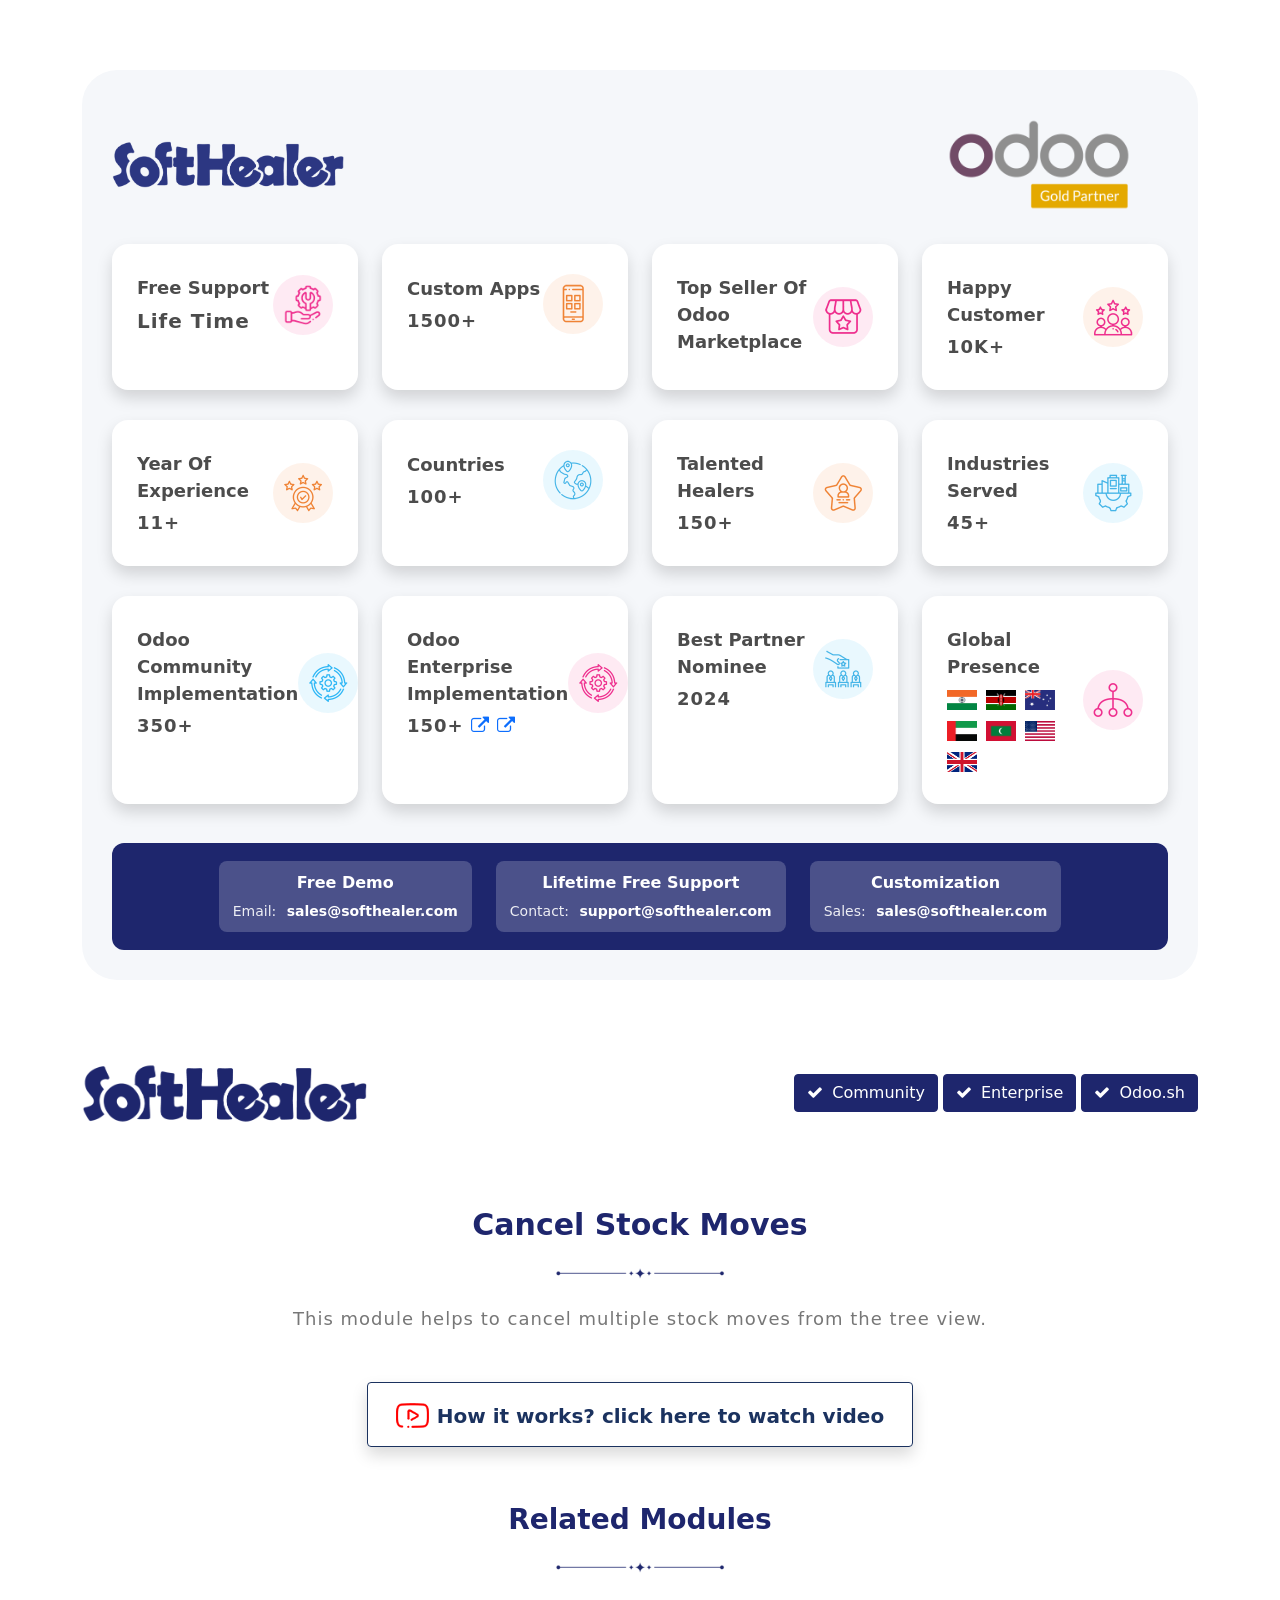
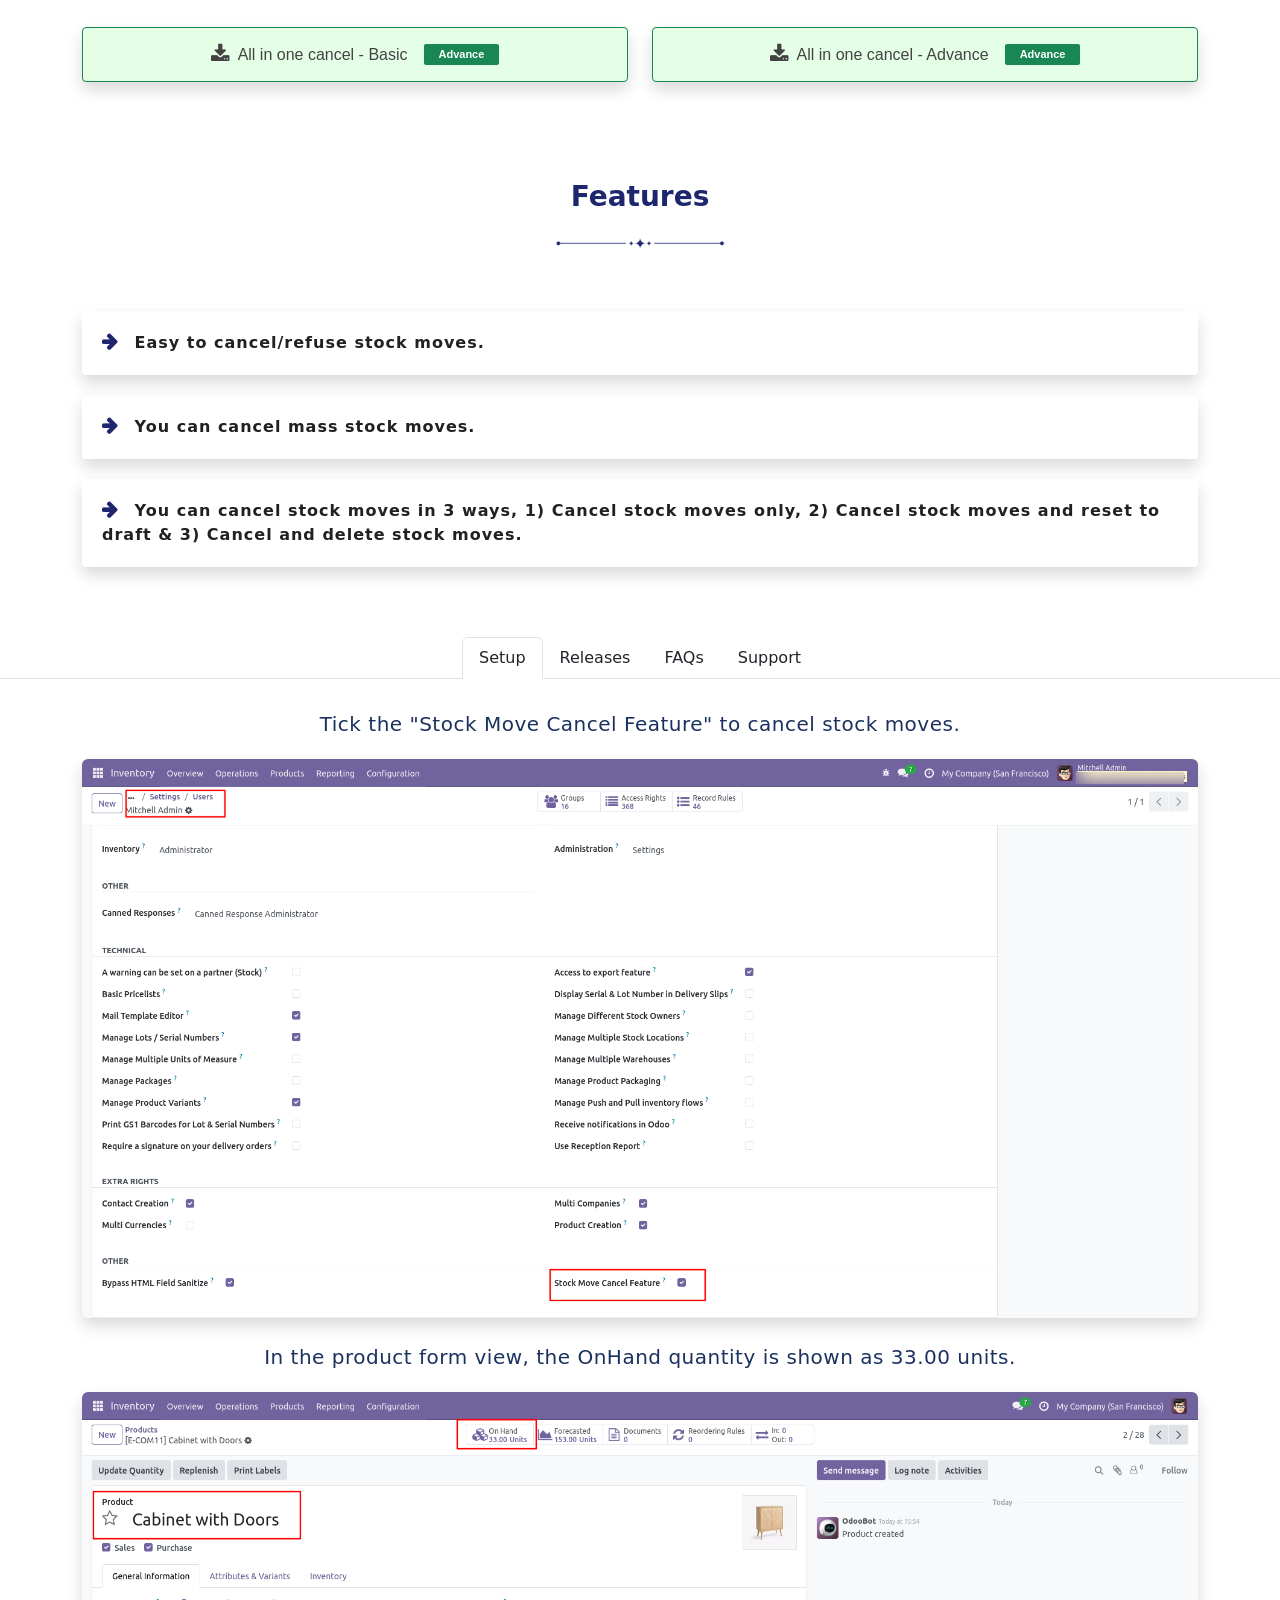
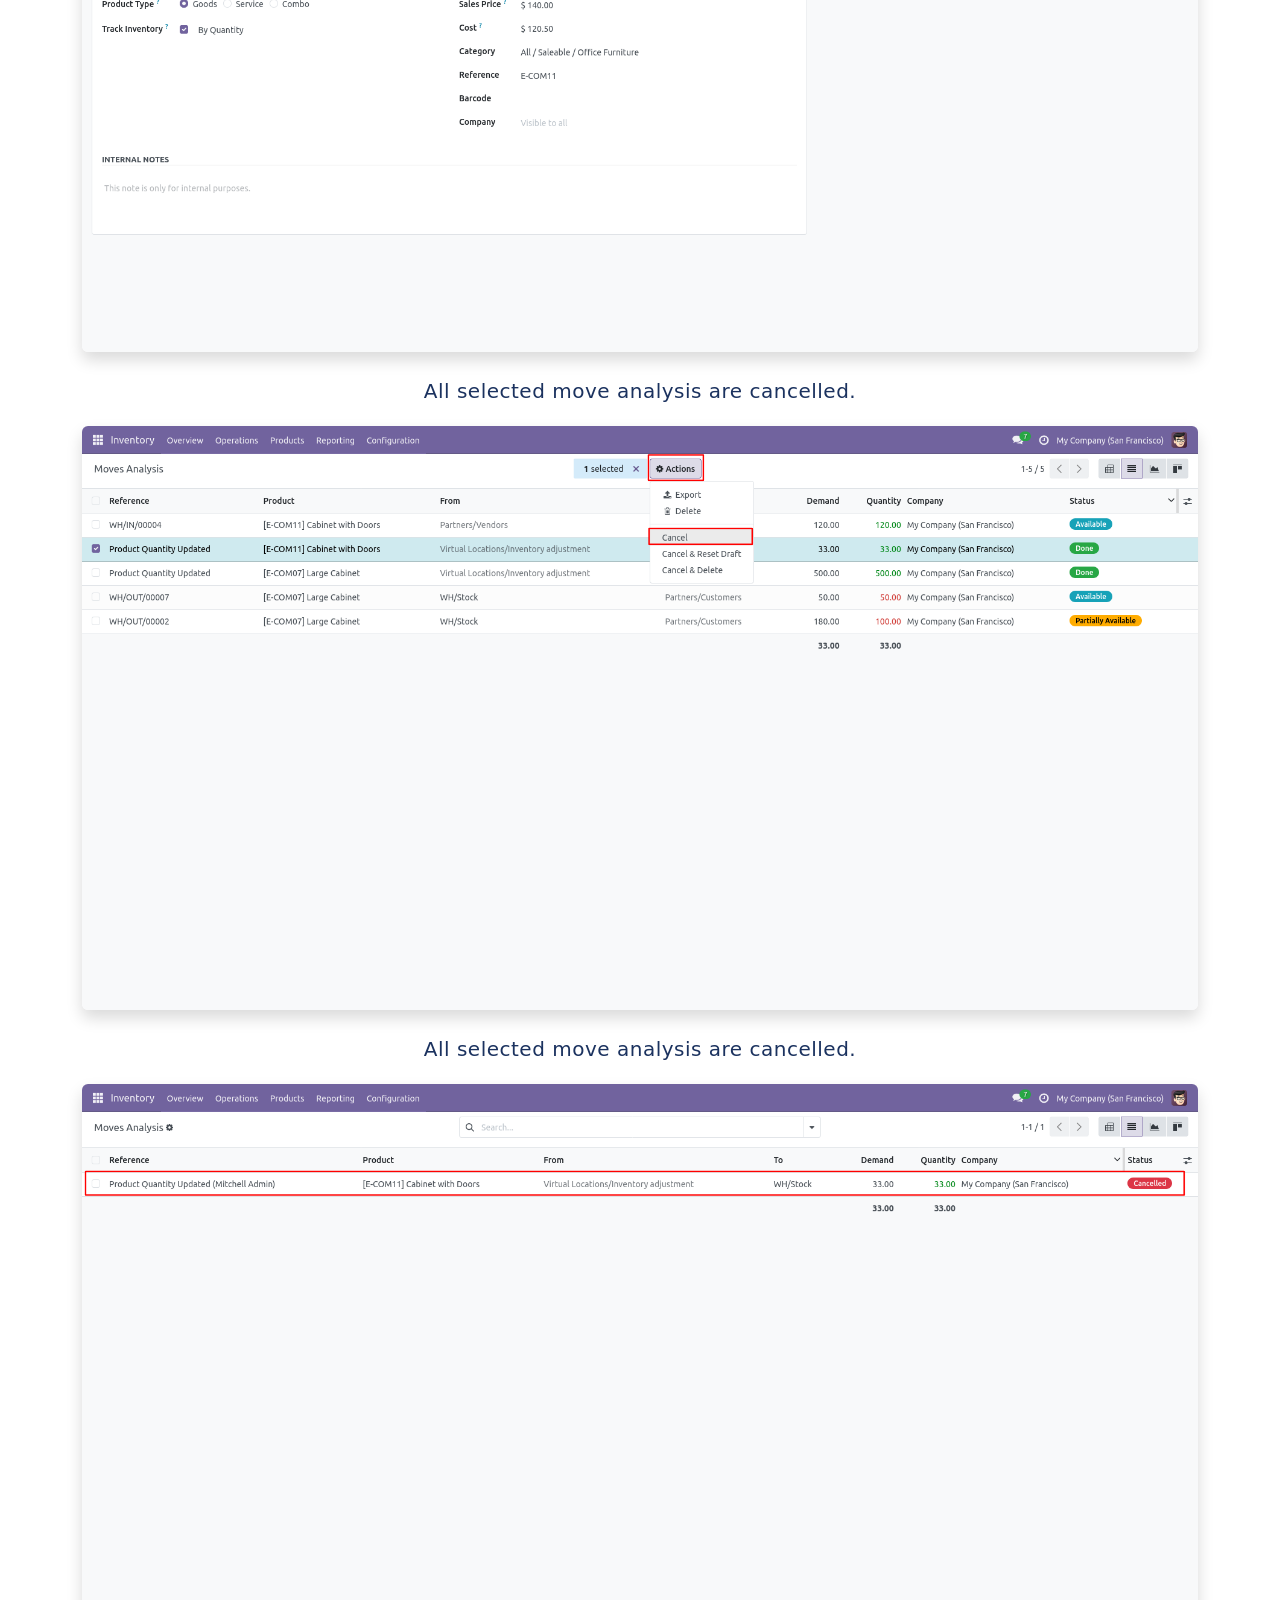
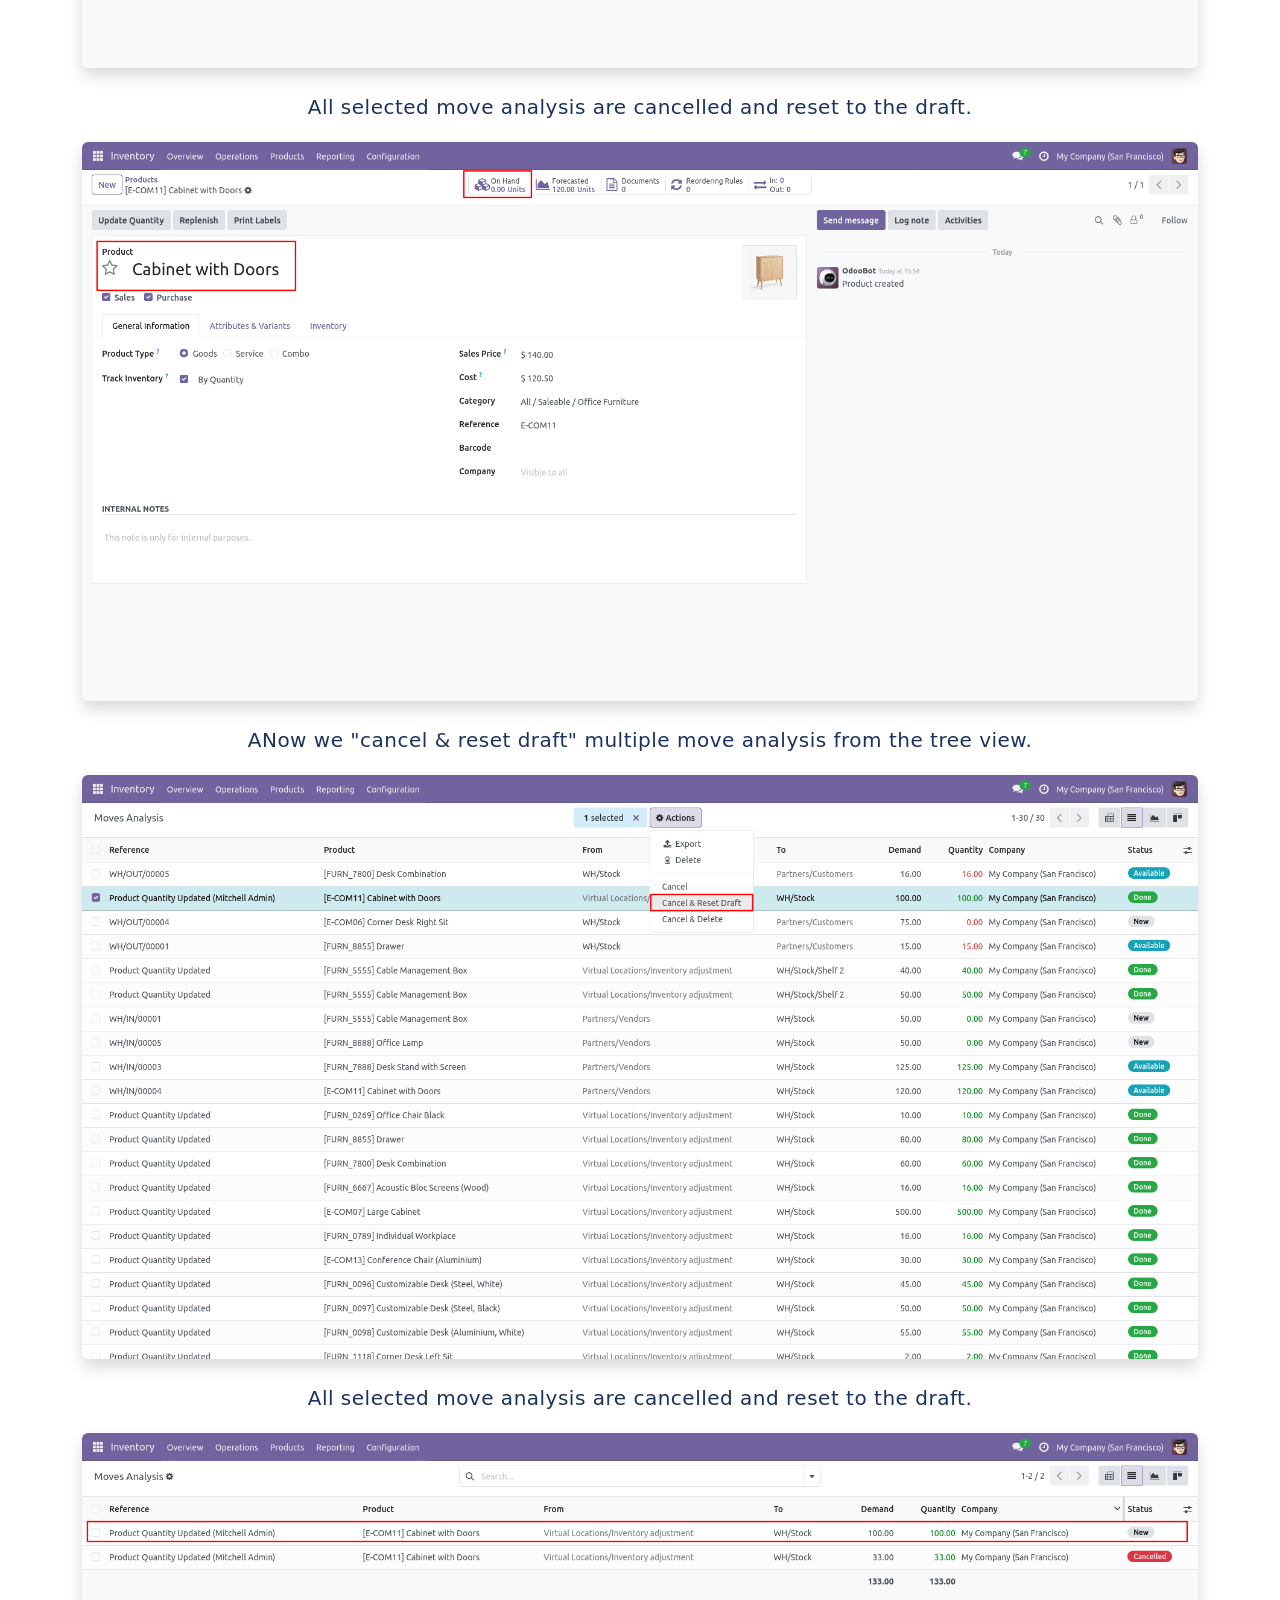
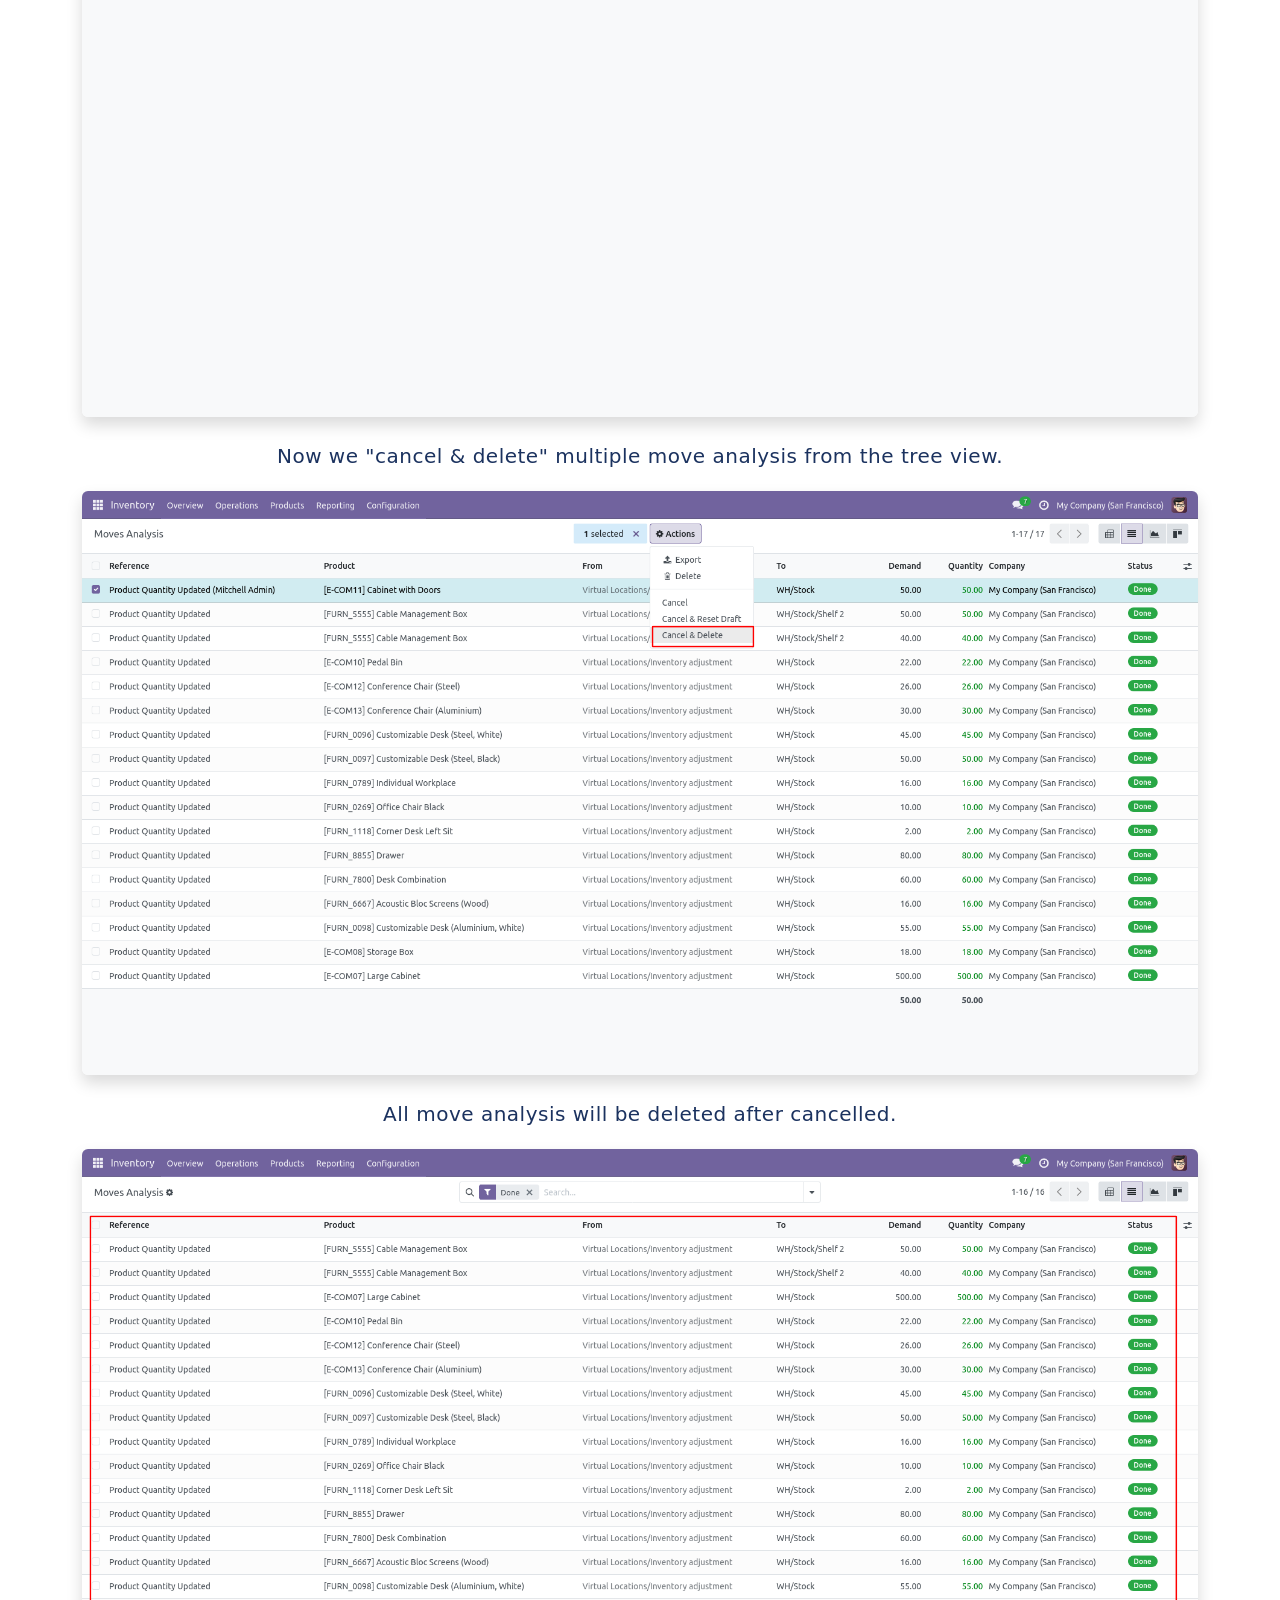
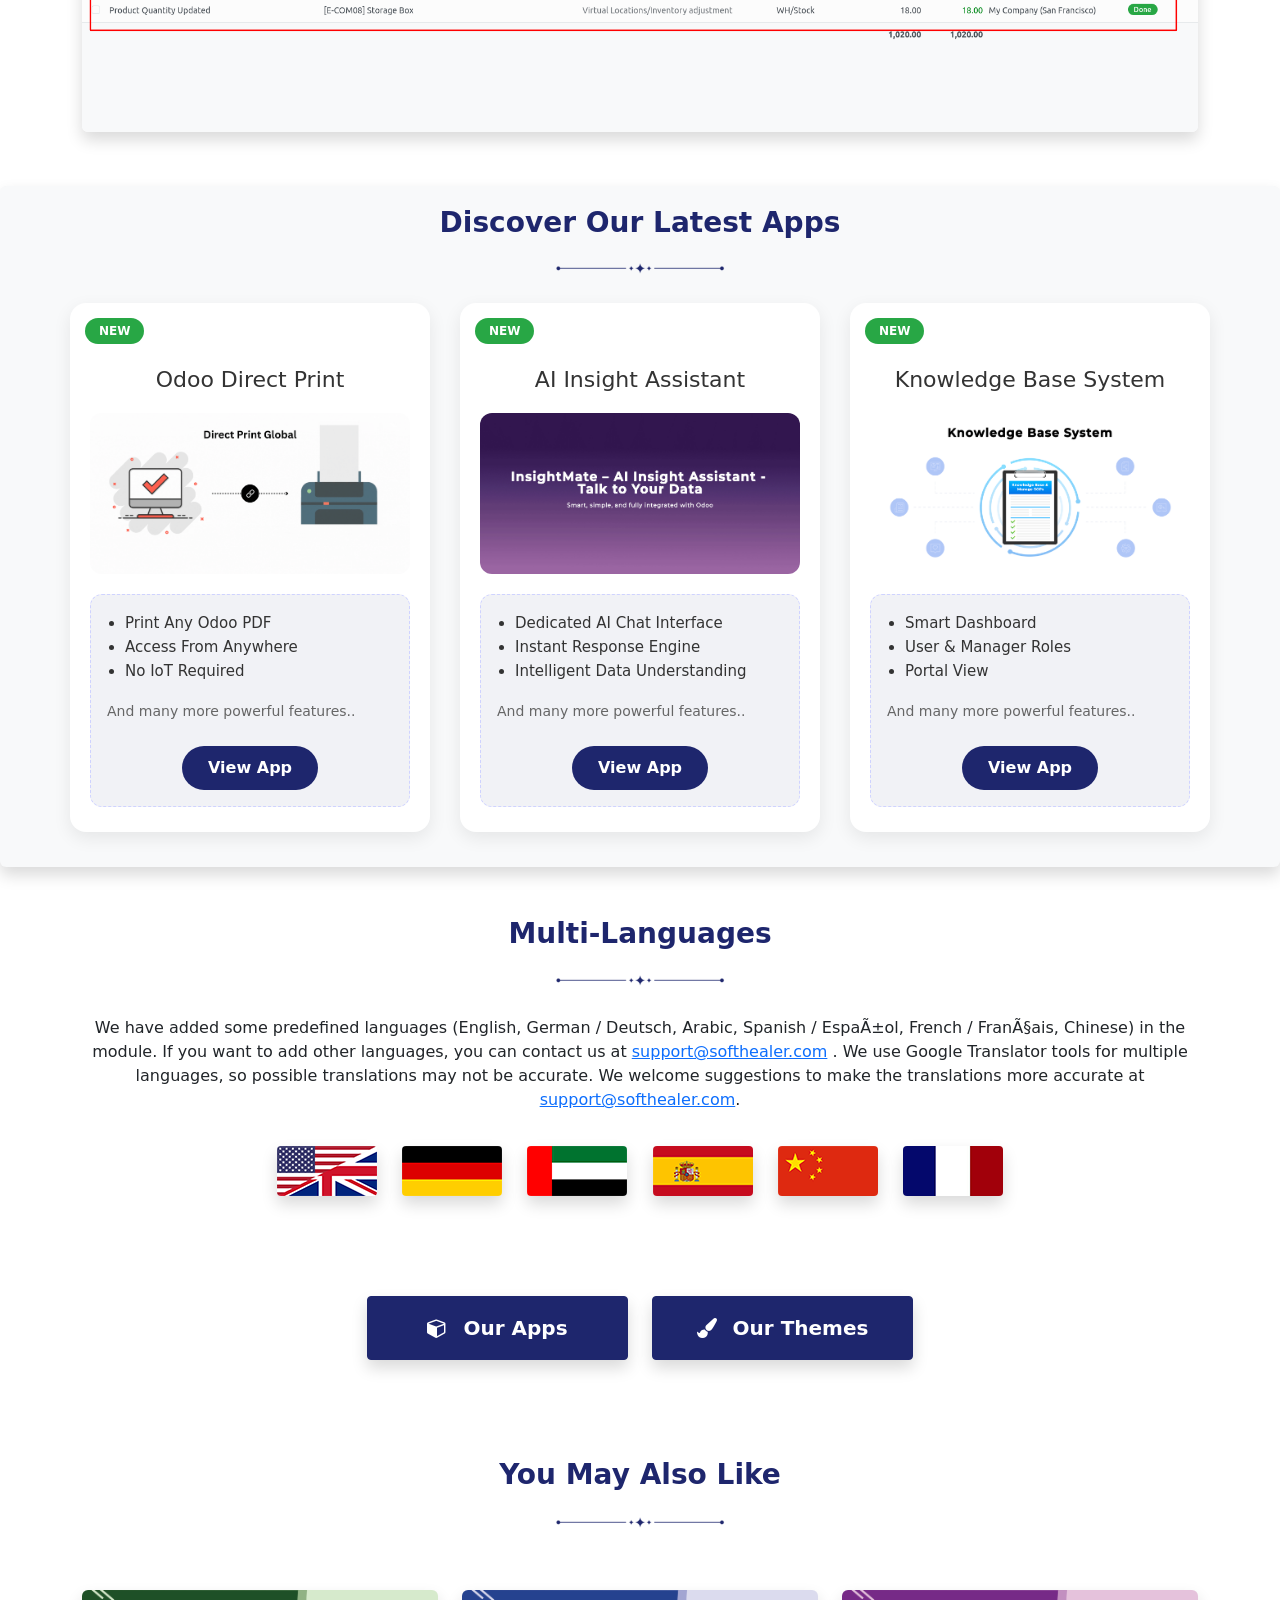
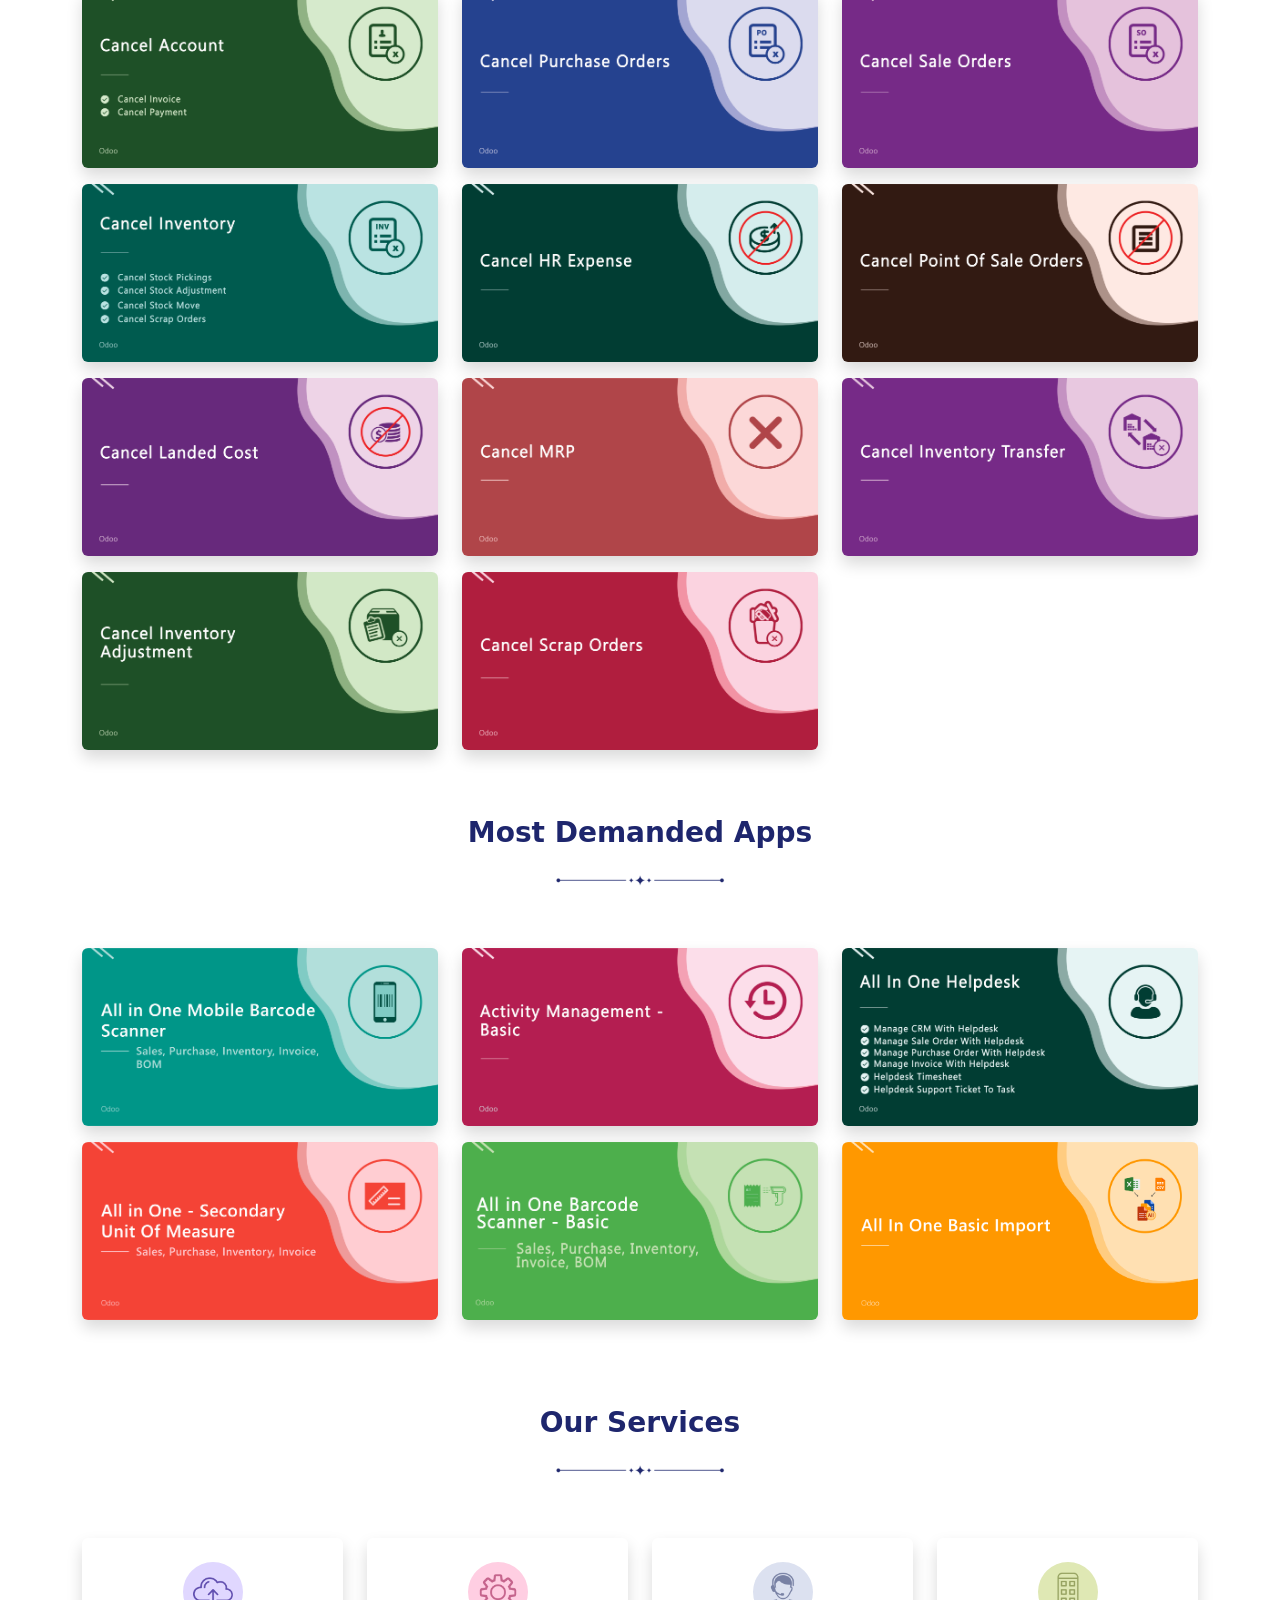
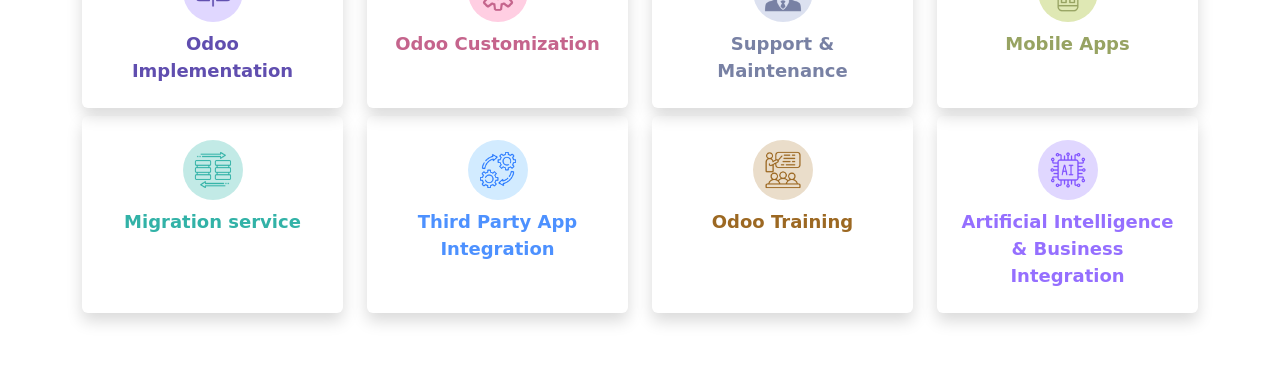
<file: sh_stock_move_cancel/static/description/index.html>
<!DOCTYPE html>
<html>

<head>
   <title></title>
   <!-- <link rel="stylesheet" href="https://maxcdn.bootstrapcdn.com/bootstrap/4.5.0/css/bootstrap.min.css"> -->
   <link href="https://cdn.jsdelivr.net/npm/bootstrap@5.0.2/dist/css/bootstrap.min.css" rel="stylesheet"
      integrity="sha384-EVSTQN3/azprG1Anm3QDgpJLIm9Nao0Yz1ztcQTwFspd3yD65VohhpuuCOmLASjC" crossorigin="anonymous">
   <link rel="stylesheet" href="https://cdnjs.cloudflare.com/ajax/libs/font-awesome/4.7.0/css/font-awesome.min.css">
   <!-- <script src="https://ajax.googleapis.com/ajax/libs/jquery/3.5.1/jquery.min.js"></script>
      <script src="https://cdnjs.cloudflare.com/ajax/libs/popper.js/1.16.0/umd/popper.min.js"></script>
      <script src="https://maxcdn.bootstrapcdn.com/bootstrap/4.5.0/js/bootstrap.min.js"></script> -->
   <script src="https://cdn.jsdelivr.net/npm/bootstrap@5.0.2/dist/js/bootstrap.bundle.min.js"
      integrity="sha384-MrcW6ZMFYlzcLA8Nl+NtUVF0sA7MsXsP1UyJoMp4YLEuNSfAP+JcXn/tWtIaxVXM"
      crossorigin="anonymous"></script>

</head>

<body>
   <section class="sh_counter_section position-relative" style="margin-top:20px;margin-bottom:15px;padding:50px 0px;">
      <div class="container">
         <div class="" style="width: 100%;background-color: #f5f7fa;padding: 30px;border-radius: 35px;">
            <div class="row align-items-center">
               <div class="col-xxl-6 col-xl-6 col-lg-6 col-md-6 col-6" style="text-align:left">
                  <img src="brandsection/img/softhealer_other.png" alt="logo" style="width:45%">
               </div>
               <div class="col-xxl-6 col-xl-6 col-lg-6 col-md-6 col-6" style="text-align:right">
                  <div class="sh_right_logo w-50 ms-auto">
                     <img src="brandsection/img/odoo_gold_partner_rgb.png" alt="right logo" class="w-100">
                  </div>
               </div>
            </div>
            <div class="row ">
               <div class="col-xxl-3 col-xl-3 col-lg-6 col-md-6 col-12 card-group">
                  <div class="sh_counter_box rounded rounded-4 w-100 shadow justify-content-between"
                     style="padding: 30px 25px;border-radius: 4px;;background-color:#fff;margin:15px 0; ">
                     <div class="sh_content_box justify-content-between d-flex align-items-center">
                        <div class="sh_left">
                           <div class="sh_title_text"
                              style="text-transform: capitalize;font-size:18px;margin-bottom:5px; color:#4c4c4c; font-weight: 600;">
                              Free Support</div>
                           <div class="sh_counter_num"
                              style="font-size: 20px; letter-spacing:1px;font-weight:700;color:#4c4c4c;">Life Time</div>
                        </div>
                        <div class="sh_right">
                           <div class="sh_icon icon_2 d-flex justify-content-center align-items-center"
                              style="width: 60px;height: 60px; border-radius:50%;background-color: #ee368c1a;">
                              <img src="./brandsection/img/days free support.png" alt="Counter box img"
                                 style="width: 100%;height: 100%;padding: 10px;">
                           </div>
                        </div>
                     </div>
                  </div>
               </div>
               <div class="col-xxl-3 col-xl-3 col-lg-6 col-md-6 col-12 card-group">
                  <div class="sh_counter_box rounded rounded-4 w-100 shadow"
                     style="padding: 30px 25px;border-radius: 4px;background-color:#fff;margin:15px 0;">
                     <div class="sh_content_box justify-content-between d-flex align-items-center">
                        <div class="sh_left">
                           <div class="sh_title_text"
                              style="text-transform: capitalize;font-size:18px;margin-bottom:5px; color:#4c4c4c; font-weight: 600;">
                              Custom Apps</div>
                           <div class="sh_counter_num"
                              style="font-size:18px; letter-spacing:1px;font-weight:600;color:#4c4c4c;">1500+</div>
                        </div>
                        <div class="sh_right">
                           <div class="sh_icon icon_4 d-flex justify-content-center align-items-center"
                              style="width: 60px;height: 60px; border-radius:50%;background-color: #ee83361a;">
                              <img src="./brandsection/img/custom apps.png" alt="counter box img"
                                 style="width: 100%;height: 100%;padding: 10px;">
                           </div>
                        </div>
                     </div>
                  </div>
               </div>
               <div class="col-xxl-3 col-xl-3 col-lg-6 col-md-6 col-12 card-group">
                  <div class="sh_counter_box rounded rounded-4 w-100 shadow"
                     style="padding: 30px 25px;border-radius: 4px;background-color:#fff;margin:15px 0; ">
                     <div class="sh_content_box justify-content-between d-flex align-items-center">
                        <div class="sh_left">
                           <div class="sh_title_text"
                              style="text-transform: capitalize;font-size:18px;margin-bottom:5px; color:#4c4c4c; font-weight: 600;">
                              top seller of odoo marketplace</div>
                        </div>
                        <div class="sh_right">
                           <div class="sh_icon icon_2 d-flex justify-content-center align-items-center"
                              style="width: 60px;height: 60px; border-radius:50%;background-color: #ee368c1a;">
                              <img src="./brandsection/img/top seller of odoo marketplace.png" alt="counter box img"
                                 style="width: 100%;height: 100%;padding: 10px;">
                           </div>
                        </div>
                     </div>
                  </div>
               </div>
               <div class="col-xxl-3 col-xl-3 col-lg-6 col-md-6 col-12 card-group">
                  <div class="sh_counter_box rounded rounded-4 w-100 shadow"
                     style="padding: 30px 25px;border-radius: 4px;background-color:#fff;margin:15px 0; ">
                     <div class="sh_content_box justify-content-between d-flex align-items-center">
                        <div class="sh_left">
                           <div class="sh_title_text"
                              style="text-transform: capitalize;font-size:18px;margin-bottom:5px; color:#4c4c4c; font-weight: 600;">
                              Happy Customer</div>
                           <div class="sh_counter_num"
                              style="font-size:18px; letter-spacing:1px;font-weight:600;color:#4c4c4c;">10K+</div>
                        </div>
                        <div class="sh_right">
                           <div class="sh_icon icon_2 d-flex justify-content-center align-items-center"
                              style="width: 60px;height: 60px; border-radius:50%;background-color: #ee83361a;">
                              <img src="./brandsection/img/happy customer.png" alt="counter box img"
                                 style="width: 100%;height: 100%;padding: 10px;">
                           </div>
                        </div>
                     </div>
                  </div>
               </div>

            </div>
            <div class="row ">
               <div class="col-xxl-3 col-xl-3 col-lg-6 col-md-6 col-12 card-group">
                  <div class="sh_counter_box rounded rounded-4 w-100 shadow"
                     style="padding: 30px 25px;border-radius: 4px;background-color:#fff;margin:15px 0; ">
                     <div class="sh_content_box justify-content-between d-flex align-items-center">
                        <div class="sh_left">
                           <div class="sh_title_text"
                              style="text-transform: capitalize;font-size:18px;margin-bottom:5px; color:#4c4c4c; font-weight: 600;">
                              Year Of Experience</div>
                           <div class="sh_counter_num"
                              style="font-size:18px; letter-spacing:1px;font-weight:600;color:#4c4c4c;">11+</div>
                        </div>
                        <div class="sh_right">
                           <div class="sh_icon icon_2 d-flex justify-content-center align-items-center"
                              style="width: 60px;height: 60px; border-radius:50%;background-color: #ee83361a;">
                              <img src="./brandsection/img/year of experience.png" alt="counter box img"
                                 style="width: 100%;height: 100%;padding: 10px;">
                           </div>
                        </div>
                     </div>
                  </div>
               </div>
               <div class="col-xxl-3 col-xl-3 col-lg-6 col-md-6 col-12 card-group">
                  <div class="sh_counter_box rounded rounded-4 w-100 shadow"
                     style="padding: 30px 25px;border-radius: 4px;background-color:#fff;margin:15px 0;">
                     <div class="sh_content_box justify-content-between d-flex align-items-center">
                        <div class="sh_left">
                           <div class="sh_title_text"
                              style="text-transform: capitalize;font-size:18px;margin-bottom:5px; color:#4c4c4c; font-weight: 600;">
                              countries</div>
                           <div class="sh_counter_num"
                              style="font-size:18px; letter-spacing:1px;font-weight:600;color:#4c4c4c;">100+</div>
                        </div>
                        <div class="sh_right">
                           <div class="sh_icon icon_3 d-flex justify-content-center align-items-center"
                              style="width: 60px;height: 60px; border-radius:50%;background-color: #2db6f51a;">
                              <img src="./brandsection/img/countries.png" alt="counter box img"
                                 style="width: 100%;height: 100%;padding: 10px;">
                           </div>
                        </div>
                     </div>
                  </div>
               </div>
               <div class="col-xxl-3 col-xl-3 col-lg-6 col-md-6 col-12 card-group">
                  <div class="sh_counter_box rounded rounded-4 w-100 shadow"
                     style="padding: 30px 25px;border-radius: 4px;background-color:#fff;margin:15px 0;">
                     <div class="sh_content_box justify-content-between d-flex align-items-center">
                        <div class="sh_left">
                           <div class="sh_title_text"
                              style="text-transform: capitalize;font-size:18px;margin-bottom:5px; color:#4c4c4c; font-weight: 600;">
                              Talented healers</div>
                           <div class="sh_counter_num"
                              style="font-size:18px; letter-spacing:1px;font-weight:600;color:#4c4c4c;">150+</div>
                        </div>
                        <div class="sh_right">
                           <div class="sh_icon icon_4 d-flex justify-content-center align-items-center"
                              style="width: 60px;height: 60px; border-radius:50%;background-color: #ee83361a;">
                              <img src="./brandsection/img/talented healers.png" alt="counter box img"
                                 style="width: 100%;height: 100%;padding: 10px;">
                           </div>
                        </div>
                     </div>
                  </div>
               </div>
               <div class="col-xxl-3 col-xl-3 col-lg-6 col-md-6 col-12 card-group">
                  <div class="sh_counter_box rounded rounded-4 w-100 shadow"
                     style="padding: 30px 25px;border-radius: 4px;background-color:#fff;margin:15px 0;">
                     <div class="sh_content_box justify-content-between d-flex align-items-center">
                        <div class="sh_left">
                           <div class="sh_title_text"
                              style="text-transform: capitalize;font-size:18px;margin-bottom:5px; color:#4c4c4c; font-weight: 600;">
                              Industries Served</div>
                           <div class="sh_counter_num"
                              style="font-size:18px; letter-spacing:1px;font-weight:600;color:#4c4c4c;">45+</div>
                        </div>
                        <div class="sh_right">
                           <div class="sh_icon icon_4 d-flex justify-content-center align-items-center"
                              style="width: 60px;height: 60px; border-radius:50%;background-color: #2db6f51a;">
                              <img src="./brandsection/img/industries served.png" alt="counter box img"
                                 style="width: 100%;height: 100%;padding: 10px;">
                           </div>
                        </div>
                     </div>
                  </div>
               </div>
            </div>
            <div class="row ">
               <div class="col-xxl-3 col-xl-3 col-lg-6 col-md-6 col-12 card-group">
                  <div class="sh_counter_box rounded rounded-4 w-100 shadow"
                     style="padding: 30px 25px;border-radius: 4px;background-color:#fff;margin:15px 0;">
                     <div class="sh_content_box justify-content-between d-flex align-items-center">
                        <div class="sh_left">
                           <div class="sh_title_text"
                              style="text-transform: capitalize;font-size:18px;margin-bottom:5px; color:#4c4c4c; font-weight: 600;">
                              Odoo Community Implementation</div>
                           <div class="sh_counter_num"
                              style="font-size:18px; letter-spacing:1px;font-weight:600;color:#4c4c4c;">350+</div>
                        </div>
                        <div class="sh_right">
                           <div class="sh_icon icon_3 d-flex justify-content-center align-items-center"
                              style="width: 60px;height: 60px; border-radius:50%;background-color: #2db6f51a;">
                              <img src="./brandsection/img/odoo community implementation.png" alt="counter box img"
                                 style="width: 100%;height: 100%;padding: 10px;">
                           </div>
                        </div>
                     </div>
                  </div>
               </div>
               <div class="col-xxl-3 col-xl-3 col-lg-6 col-md-6 col-12 card-group">
                  <div class="sh_counter_box rounded rounded-4 w-100 shadow"
                     style="padding: 30px 25px;border-radius: 4px;background-color:#fff;margin:15px 0;">
                     <div class="sh_content_box justify-content-between d-flex align-items-center">
                        <div class="sh_left">
                           <div class="sh_title_text"
                              style="text-transform: capitalize;font-size:18px;margin-bottom:5px; color:#4c4c4c; font-weight: 600;">
                              Odoo Enterprise Implementation</div>
                           <div class="sh_counter_num"
                              style="font-size:18px; letter-spacing:1px;font-weight:600;color:#4c4c4c;">150+
                              <a
                                 href="https://www.odoo.com/es/partners/softhealer-technologies-private-limited-13363635?country_id=101"><i
                                    class="fa fa-external-link" aria-hidden="true"></i></a>
                              <a
                                 href="https://www.odoo.com/es/partners/softhealer-technologies-llc-18105100?country_id=2"><i
                                    class="fa fa-external-link" aria-hidden="true"></i></a>
                           </div>
                        </div>
                        <div class="sh_right">
                           <div class="sh_icon icon_4 d-flex justify-content-center align-items-center"
                              style="width: 60px;height: 60px; border-radius:50%;background-color:#ee368c1a;">
                              <img src="./brandsection/img/odoo enterprise implementation.png" alt="counter box img"
                                 style="width: 100%;height: 100%;padding: 10px;">
                           </div>
                        </div>
                     </div>
                  </div>
               </div>
               <div class="col-xxl-3 col-xl-3 col-lg-6 col-md-6 col-12 card-group">
                  <div class="sh_counter_box rounded rounded-4 w-100 shadow"
                     style="padding: 30px 25px;border-radius: 4px;background-color:#fff;margin:15px 0;">
                     <div class="sh_content_box justify-content-between d-flex align-items-center">
                        <div class="sh_left">
                           <div class="sh_title_text"
                              style="text-transform: capitalize;font-size:18px;margin-bottom:5px; color:#4c4c4c; font-weight: 600;">
                              Best partner Nominee</div>
                           <div class="sh_counter_num"
                              style="font-size:18px; letter-spacing:1px;font-weight:600;color:#4c4c4c;">2024</div>
                        </div>
                        <div class="sh_right">
                           <div class="sh_icon icon_3 d-flex justify-content-center align-items-center"
                              style="width: 60px;height: 60px; border-radius:50%;background-color: #2db6f51a;">
                              <img src="./brandsection/img/best partner nominee.png" alt="counter box img"
                                 style="width: 100%;height: 100%;padding: 10px;">
                           </div>
                        </div>
                     </div>
                  </div>
               </div>
               <div class="col-xxl-3 col-xl-3 col-lg-6 col-md-6 col-12 card-group">
                  <div class="sh_counter_box rounded rounded-4 w-100 shadow"
                     style="padding: 30px 25px;border-radius: 4px;background-color:#fff;margin:15px 0; ">
                     <div class="sh_content_box justify-content-between d-flex align-items-center">
                        <div class="sh_left">
                           <div class="sh_title_text"
                              style="text-transform: capitalize;font-size:18px;margin-bottom:5px; color:#4c4c4c; font-weight: 600;">
                              Global Presence</div>
                           <div class="sh_counter_num flex-wrap gap-1"
                              style="font-size:18px; letter-spacing:1px;font-weight:600;color:#4c4c4c; display: flex; align-items: center; flex-wrap: wrap; gap:5px;">
                              <div style="width: 30px;margin-right:5px;">
                                 <img src="brandsection/img/india_flag.jpg" class="w-100 h-100"
                                    style="object-fit: cover;">
                              </div>
                              <div style="width: 30px;margin-right:5px;">
                                 <img src="brandsection/img/kenya_flag.jpg" class="w-100 h-100"
                                    style="object-fit: cover;">
                              </div>
                              <div style="width: 30px;margin-right:5px;">
                                 <img src="brandsection/img/australia_flag.jpg" class="w-100 h-100"
                                    style="object-fit: cover;">
                              </div>
                              <div style="width: 30px;margin-right:5px;">
                                 <img src="brandsection/img/dubai_flag.jpg" class="w-100 h-100"
                                    style="object-fit: cover;">
                              </div>
                              <div style="width: 30px;margin-right:5px;">
                                 <img src="brandsection/img/maldives_flag.jpg" style="height:20px;" class="w-100"
                                    style="object-fit: cover;">
                              </div>
                              <div style="width: 30px;margin-right:5px;">
                                 <img src="brandsection/img/usa_flag.jpg" style="height:20px;" class="w-100"
                                    style="object-fit: cover;">
                              </div>
                              <div style="width: 30px;margin-right:5px;">
                                 <img src="brandsection/img/uk_flag.png" style="height:20px;" class="w-100"
                                    style="object-fit: cover;">
                              </div>
                           </div>
                        </div>
                        <div class="sh_right">
                           <div class="sh_icon icon_2 d-flex justify-content-center align-items-center"
                              style="width: 60px;height: 60px; border-radius:50%;background-color: #ee368c1a;">
                              <img src="brandsection/img/branch.png" alt="counter box img"
                                 style="width: 100%;height: 100%;padding: 10px;">
                           </div>
                        </div>
                     </div>
                  </div>
               </div>
            </div>
            <br />
            <div class="gap-4 justify-content-center align-items-center"
               style="color:#fff; border-radius:12px; padding:18px; display:flex; width:100%; background-color:#1e266d">
               <!-- Demo -->
               <div
                  style="min-width:240px; padding:10px 14px; border-radius:8px; text-align:center; background-color:rgba(255,255,255,0.2)">
                  <div style="font-size:16px; font-weight:700">Free Demo</div>
                  <div style="font-size:14px; margin-top:6px; color:rgba(255,255,255,0.9)">Email: <span
                        style="display:inline-block; font-weight:800; color:#fff; margin-left:6px">sales@softhealer.com</span>
                  </div>
               </div>

               <!-- 365 Days Support -->
               <div
                  style="min-width:240px; padding:10px 14px; border-radius:8px; text-align:center; background-color:rgba(255, 255, 255, 0.2)">
                  <div style="font-size:16px; font-weight:700"> <span
                        style="font-size: 16px;margin-top:6px;color: rgba(255,255,255,0.9);border-radius: 5px;color: #fff;">
                        Lifetime Free </span> Support</div>
                  <div style="font-size:14px; margin-top:6px; color:rgba(255,255,255,0.9)">Contact: <span
                        style="font-weight:800; color:#fff; margin-left:6px">support@softhealer.com</span></div>
               </div>

               <!-- Customization / Sales -->
               <div
                  style="min-width:240px; padding:10px 14px; border-radius:8px; text-align:center; background-color:rgba(255, 255, 255, 0.2)">
                  <div style="font-size:16px; font-weight:700">Customization</div>
                  <div style="font-size:14px; margin-top:6px; color:rgba(255,255,255,0.9)">Sales: <span
                        style="font-weight:800; color:#fff; margin-left:6px">sales@softhealer.com</span></div>
               </div>
            </div>

         </div>
      </div>
   </section>
   <section id="sh_module_heading">
      <div class="container">
         <div class="sh_center text-center" style='margin: 2rem 0;'>
            <div class="row align-items-center" style='align-items: center;'>
               <div class="col-lg-4 col-md-4 col-sm-12" style='text-align: left;'>
                  <img src='shapes/softhealer.png' alt='logo' style="width: 80%;">
               </div>
               <div class="col-lg-8 col-md-8 col-sm-12" style='text-align: right;'>
                  <span class='btn btn-primary'
                     style="position: relative; overflow: hidden; border: 1px solid transparent; padding: .375rem .75rem; font-size: 1rem; line-height: 1.5; border-radius: .25rem; background-color: #1e266d;border-color: #1e266d;"><i
                        class='fa fa-check' style="margin-right: 9px;"></i>Community</span>
                  <span class='btn btn-primary'
                     style="position: relative; overflow: hidden; border: 1px solid transparent; padding: .375rem .75rem; font-size: 1rem; line-height: 1.5; border-radius: .25rem; background-color: #1e266d;border-color: #1e266d;"><i
                        class='fa fa-check' style="margin-right: 9px;"></i>Enterprise</span>
                  <span class='btn btn-primary'
                     style="position: relative; overflow: hidden; border: 1px solid transparent; padding: .375rem .75rem; font-size: 1rem; line-height: 1.5; border-radius: .25rem; background-color: #1e266d;border-color: #1e266d;"><i
                        class='fa fa-check' style="margin-right: 9px;"></i>Odoo.sh</span>
               </div>
            </div>
         </div>
      </div>
   </section>
   <!-- heading  -->
   <section id="sh_module_heading" style="padding-top: 50px;">
      <div class="container">
         <div class="sh_center text-center">
            <h4 style="font-size: 30px;font-weight: 600;color: #1e266d;margin-bottom: 10px;">Cancel Stock Moves</h4>
            <!-- <img src="shape.png" style="width: 100px;display: block;text-align: center;margin: auto;margin-bottom: 20px;" /> -->
            <img src="shapes/heading.png" alt="heading" />
            <p style="color: #777;font-size: 18px;margin: 0;letter-spacing: 1px;margin-top: 12px;">This module helps to
               cancel multiple stock moves from the tree view.</p>
         </div>
      </div>
   </section>
   <section id="sh_module_heading" style="padding-top: 50px;">
      <div class="container">
         <div class="row">
            <div class="col-lg-3 hidden-xs" style="padding: 2.5rem 1rem !important;">
            </div>
            <div class="col-lg-6 col-md-6 col-sm-12 col-12 mb-2">
               <div class="mx-auto">
                  <a href="https://youtu.be/pQECzMmZvQk" target="_blank"
                     class="shadow rounded py-3 px-4 mb-2 s_tooltip_tabs_tooltip_image s_figure_link text-center btn"
                     style="border-width: 1px;border-style: solid;border-color: #1b325f;color: #1b325f;position: relative; overflow: hidden;text-decoration: none;border-radius: 0px;display: inline-block;font-size: 20px;font-weight: bold;width: 100%;border-radius: 0.25rem !important;"><span><img
                           class="me-2" src="shapes/vd_btn.png" alt="video_btn" style="height: 25px;" /></span><span
                        class="align-middle">How it works? click here to watch video</span></a>
               </div>
            </div>
            <div class="col-lg-3 hidden-xs" style="padding: 2.5rem 1rem !important;">
            </div>
         </div>
      </div>
   </section>
   <section class="sh_bg_cover" style="padding:40px 0px;background-color: transparent;">
      <div class="container">
         <div class="sh_center text-center" style="margin-bottom: 40px;">
            <h4 style="font-size: 28px;font-weight: 600;color: #1e266d;margin-bottom: 10px;">
               Related Modules</h4>
            <img src="shapes/heading.png" alt="heading" />
         </div>
         <div class="row">
            <div class="col-md-6 mb-2">
               <a href="https://apps.odoo.com/apps/modules/18.0/sh_all_one_cancel/" target="_blank"
                  style="text-decoration:none;">
                  <div
                     class="box p-3 shadow text-center border border-success rounded d-flex justify-content-center align-items-center"
                     align="center"
                     style="color:#434343; font-family:sans-serif!important;  margin-bottom:0px !important; text-align:justify; text-decoration: none;background-color: #e5ffe6;border-radius: 0.25rem !important;">

                     <span class="fa fa-download" style="font-size: 20px;color: #434343;margin-right: 8px;"></span>
                     <h6 class="mb-0 font-weight-bold me-2">
                        All
                        in one
                        cancel - Basic
                     </h6> <span class="badge bg-success ms-2"
                        style="padding:5px 15px; border-radius:2px; color:#fff; font-size: 11px; font-weight:bold;vertical-align: text-top;">Advance</span>
                  </div>
               </a>
            </div>

            <div class="col-md-6 mb-2">
               <a href="https://apps.odoo.com/apps/modules/18.0/sh_all_in_one_cancel_adv/" target="_blank"
                  style="text-decoration:none;">
                  <div
                     class="box p-3 shadow text-center border border-success rounded d-flex justify-content-center align-items-center"
                     align="center"
                     style="color:#434343; font-family:sans-serif!important;  margin-bottom:0px !important; text-align:justify; text-decoration: none;background-color: #e5ffe6;border-radius: 0.25rem !important;">

                     <span class="fa fa-download" style="font-size: 20px;color: #434343;margin-right: 8px;"></span>
                     <h6 class="mb-0 font-weight-bold me-2">
                        All
                        in one
                        cancel - Advance
                     </h6> <span class="badge bg-success ms-2"
                        style="padding:5px 15px; border-radius:2px; color:#fff; font-size: 11px; font-weight:bold;vertical-align: text-top;">Advance</span>
                  </div>
               </a>
            </div>
         </div>
      </div>
   </section>
   <!-- end One button section -->

   <section id="sh_feature" style="padding-top: 50px;background-color: transparent;">
      <div class="container">
         <div class="sh_center text-center mb-5">
            <h4 style="font-size: 28px;font-weight: 600;color: #1e266d;margin-bottom: 10px;">
               Features</h4>
            <img src="shapes/heading.png" alt="heading" />
         </div>
         <div id="Feature" class="tab-pane active">
            <ul style="padding: 0;list-style: none;">
               <li class="shadow rounded"
                  style="padding: 20px;margin-bottom: 20px;font-size: 16px;color: #212121;font-weight: 600;letter-spacing: 1px;display: block;border-radius: 0.25rem !important;">
                  <span class="fa fa-arrow-right"
                     style="color: #1e266d;font-weight: 600;font-size: 18px;padding-right: 10px;"></span>
                  Easy to cancel/refuse stock moves.
               </li>
               <li class="shadow rounded"
                  style="padding: 20px;margin-bottom: 20px;font-size: 16px;color: #212121;font-weight: 600;letter-spacing: 1px;display: block;border-radius: 0.25rem !important;">
                  <span class="fa fa-arrow-right"
                     style="color: #1e266d;font-weight: 600;font-size: 18px;padding-right: 10px;"></span>
                  You can cancel mass stock moves.
               </li>
               <li class="shadow rounded"
                  style="padding: 20px;margin-bottom: 20px;font-size: 16px;color: #212121;font-weight: 600;letter-spacing: 1px;display: block;border-radius: 0.25rem !important;">
                  <span class="fa fa-arrow-right"
                     style="color: #1e266d;font-weight: 600;font-size: 18px;padding-right: 10px;"></span>
                  You can cancel stock moves in 3 ways, 1) Cancel stock moves only, 2) Cancel stock moves and reset to
                  draft & 3) Cancel and delete stock moves.
               </li>

            </ul>
         </div>
      </div>
   </section>
   <section id="sh_tab" class="sh_tab" style="padding-top: 50px;background-color: transparent;">
      <div class="">
         <ul class="nav nav-tabs justify-content-center bg-transparent" id="nav-tab" role="tablist">
            <li class="nav-item" role="presentation">
               <a class="nav-link text-dark active" id="pills-home-tab-a" data-bs-toggle="pill"
                  data-bs-target="#Configurations" type="button" role="tab" aria-controls="pills-home"
                  aria-selected="false">Setup</a>
            </li>
            <li class="nav-item text-black" role="presentation">
               <a class="nav-link text-dark" id="pills-profile-tab-b" data-bs-toggle="pill" data-bs-target="#Release"
                  type="button" role="tab" aria-controls="pills-profile" aria-selected="false">Releases</a>
            </li>
            <li class="nav-item text-black" role="presentation">
               <a class="nav-link text-dark " id="pills-contact-tab-c" data-bs-toggle="pill" data-bs-target="#FAQ"
                  type="button" role="tab" aria-controls="pills-contact" aria-selected="true">FAQs</a>
            </li>
            <li class="nav-item text-black position-relative" role="presentation">
               <a class="nav-link text-dark " id="pills-contact-tab-c" data-bs-toggle="pill" data-bs-target="#Support"
                  type="button" role="tab" aria-controls="pills-contact" aria-selected="true">Support</a>
            </li>
         </ul>
         <div class="tab-content" style="padding-top: 30px;background-color: transparent;padding-bottom: 30px;">


            <!-- tab 2 -->
            <div id="Configurations" class="tab-pane active">

               <section id="sh_configuration">
                  <div class="container">
                     <div class="text-center">
                        <p
                           style="color: #1b325f;font-size: 20px;max-width: 75%;margin: auto;margin-bottom: 20px;letter-spacing: .5px;">
                           Tick the "Stock Move Cancel Feature" to cancel stock moves.

                        </p>
                        <div class="col-md-12">
                           <img class="img-responsive rounded shadow" src="screenshots/1.png" style="width: 100%;" />
                        </div> <br />

                        <p
                           style="color: #1b325f;font-size: 20px;max-width: 75%;margin: auto;margin-bottom: 20px;letter-spacing: .5px;">
                           In the product form view, the OnHand quantity is shown as 33.00 units.

                        </p>
                        <div class="col-md-12">
                           <img class="img-responsive rounded shadow" src="screenshots/2.png" style="width: 100%;" />
                        </div> <br />

                        <p
                           style="color: #1b325f;font-size: 20px;max-width: 75%;margin: auto;margin-bottom: 20px;letter-spacing: .5px;">
                           All selected move analysis are cancelled.
                        </p>
                        <div class="col-md-12">
                           <img class="img-responsive rounded shadow" src="screenshots/3.png" style="width: 100%;" />
                        </div> <br />

                        <p
                           style="color: #1b325f;font-size: 20px;max-width: 75%;margin: auto;margin-bottom: 20px;letter-spacing: .5px;">
                           All selected move analysis are cancelled.

                        </p>
                        <div class="col-md-12">
                           <img class="img-responsive rounded shadow" src="screenshots/4.png" style="width: 100%;" />
                        </div> <br />

                        <p
                           style="color: #1b325f;font-size: 20px;max-width: 75%;margin: auto;margin-bottom: 20px;letter-spacing: .5px;">
                           All selected move analysis are cancelled and reset to the draft.

                        </p>
                        <div class="col-md-12">
                           <img class="img-responsive rounded shadow" src="screenshots/5.png" style="width: 100%;" />
                        </div> <br />
                        <p
                           style="color: #1b325f;font-size: 20px;max-width: 75%;margin: auto;margin-bottom: 20px;letter-spacing: .5px;">
                           ANow we "cancel & reset draft" multiple move analysis from the tree view.
                        </p>
                        <div class="col-md-12">
                           <img class="img-responsive rounded shadow" src="screenshots/7.png" style="width: 100%;" />
                        </div>
                        <br />
                        <p
                           style="color: #1b325f;font-size: 20px;max-width: 75%;margin: auto;margin-bottom: 20px;letter-spacing: .5px;">
                           All selected move analysis are cancelled and reset to the draft.
                        </p>
                        <div class="col-md-12">
                           <img class="img-responsive rounded shadow" src="screenshots/8.png" style="width: 100%;" />
                        </div>
                        <br />
                        <p
                           style="color: #1b325f;font-size: 20px;max-width: 75%;margin: auto;margin-bottom: 20px;letter-spacing: .5px;">
                           Now we "cancel & delete" multiple move analysis from the tree view.
                        </p>
                        <div class="col-md-12">
                           <img class="img-responsive rounded shadow" src="screenshots/11.png" style="width: 100%;" />
                        </div>
                        <br />
                        <p
                           style="color: #1b325f;font-size: 20px;max-width: 75%;margin: auto;margin-bottom: 20px;letter-spacing: .5px;">
                           All move analysis will be deleted after cancelled.
                        </p>
                        <div class="col-md-12">
                           <img class="img-responsive rounded shadow" src="screenshots/12.png" style="width: 100%;" />
                        </div>
                        <br />

                     </div>
                  </div>
               </section>
            </div>
            <!-- tab 2 -->
            <!-- tab 3 -->
            <div id="Release" class="tab-pane fade container">
               <!-- <div class="sh_content shadow rounded bg-white" style="padding: 20px;margin-bottom: 15px;">
               <h4 style="font-size: 16px;margin: 0;color: #212121;text-decoration: none;font-weight: 600;letter-spacing: 1px;display: block;"><span class="fa fa-hand-o-right" style="color: #1e266d;font-weight: 600;font-size: 18px;padding-right: 10px;"></span> <span>Version 18.0.2</span> | <span style="color: #1e266d;">Released on : 30<sup>th</sup> October 2024</span></h4>
               <div style="font-size: 16px;padding-left: 32px;color: #555;margin: 0;padding-top: 15px;">
                  <div style=" font-weight: normal;" class="d-flex align-items-center"> <span
                                class="badge bg-warning me-2"
                                style="
                                    background: #ff9800;
                                    padding: 5px 10px;
                                    border-radius: 3px;
                                    color: #fff;
                                    font-size: 9px;
                                    text-transform: uppercase;
                                    font-weight: bold;
                                    box-shadow: 0 1px 3px rgba(0, 0, 0, 0.12), 0 1px 2px rgba(0, 0, 0, 0.24);
                                "
                            >
                                Update
                            </span>
                            <span style="vertical-align: middle;font-size: 15px;">Improvements Based on the Latest Odoo Code Changes                                  </span></div>
               </div>
            </div> -->
               <div class="sh_content shadow rounded bg-white" style="padding: 20px;margin-bottom: 15px;">
                  <h4
                     style="font-size: 16px;margin: 0;color: #212121;text-decoration: none;font-weight: 600;letter-spacing: 1px;display: block;">
                     <span class="fa fa-hand-o-right"
                        style="color: #1e266d;font-weight: 600;font-size: 18px;padding-right: 10px;"></span>
                     <span>Version 19.0.1</span> | <span style="color: #1e266d;">Released on : 13<sup>th</sup> August
                        2025</span>
                  </h4>
                  <div style="font-size: 16px;padding-left: 32px;color: #555;margin: 0;padding-top: 15px;">
                     <div style="font-weight: normal;" class="d-flex align-items-center">
                        <span class="badge me-2" style="
                                    background-color: #1e266d !important;
                                    padding: 5px 15px;
                                    border-radius: 3px;
                                    color: #fff !important;
                                    font-size: 9px;
                                    text-transform: uppercase;
                                    font-weight: bold;
                                    box-shadow: 0 1px 3px rgba(0, 0, 0, 0.12), 0 1px 2px rgba(0, 0, 0, 0.24);
                                ">
                           Initial
                        </span>
                        <span style="vertical-align: middle;font-size: 15px;">Initial Release.
                     </div>
                  </div>
               </div>

            </div>
            <!-- tab 3 -->
            <!-- tab 4 -->
            <div id="FAQ" class="tab-pane fade container sh_faq">
               <div class="demo">
                  <div class="panel-group" id="accordion" role="tablist">
                     <div class="panel panel-default shadow rounded bg-white"
                        style="padding: 20px;margin-bottom: 20px;">
                        <div class="panel-heading" role="tab" id="headingOne" style="border: 0;padding: 0;">
                           <h4 class="panel-title" style="margin: 0;">
                              <a role="button" data-bs-toggle="collapse" data-bs-parent="#accordion" href="#collapseOne"
                                 aria-expanded="true" aria-controls="collapseOne"
                                 style="font-size: 16px;margin: 0;color: #212121;text-decoration: none;font-weight: 600;letter-spacing: 1px;display: flex;">
                                 <span class="fa fa-hand-o-right"
                                    style="color: #1e266d;font-weight: 600;font-size: 18px;padding-right: 10px;"></span>
                                 Is this application compatible with Odoo Enterprise as well as the Community edition of
                                 Odoo?
                                 <!--  <span class="fa fa-plus" style="float: right;background-color: #1e266d;width: 35px;height: 35px;text-align: center;line-height: 35px;color: #fff;border-radius: 50%;margin-top: -8px;"></span> -->
                              </a>
                           </h4>
                        </div>
                        <div id="collapseOne1" class="panel-collapse collapse show" role="tabpanel"
                           aria-labelledby="headingOne">
                           <div class="panel-body" style="padding-top: 20px;">
                              <ul
                                 style="list-style-type: disc;font-size: 16px;padding-left: 30px;color: #555;margin: 0;">
                                 <li style="margin-bottom: 0px;">Yes, this app works perfectly with Odoo Enterprise
                                    (Odoo.sh & Premise) as well as Community.
                                 </li>
                              </ul>
                           </div>
                        </div>
                     </div>
                     <div class="panel panel-default shadow rounded bg-white"
                        style="padding: 20px;margin-bottom: 20px;">
                        <div class="panel-heading" role="tab" id="headingThree" style="border: 0;padding: 0;">
                           <h4 class="panel-title" style="margin: 0;">
                              <a class="collapsed" role="button" data-bs-toggle="collapse" data-bs-parent="#accordion"
                                 href="#collapseThree" aria-expanded="false" aria-controls="collapseThree"
                                 style="font-size: 16px;margin: 0;color: #212121;text-decoration: none;font-weight: 600;letter-spacing: 1px;display: flex;">
                                 <span class="fa fa-hand-o-right"
                                    style="color: #1e266d;font-weight: 600;font-size: 18px;padding-right: 10px;"></span>
                                 Is this application compatible with odoo.com(odoo saas/online)? </a>
                           </h4>
                        </div>
                        <div id="collapseThree3" class="panel-collapse collapse show" role="tabpanel"
                           aria-labelledby="headingThree">
                           <div class="panel-body" style="padding-top: 20px;">
                              <ul
                                 style="list-style-type: disc;font-size: 16px;padding-left: 30px;color: #555;margin: 0;">
                                 <li style="margin-bottom: 0px;">No, this application is not compatible with
                                    odoo.com(odoo saas/Odoo Online)
                                 </li>
                              </ul>
                           </div>
                        </div>
                     </div>
                     <div class="panel panel-default shadow rounded bg-white"
                        style="padding: 20px;margin-bottom: 20px;">
                        <div class="panel-heading" role="tab" id="headingOne" style="border: 0;padding: 0;">
                           <h4 class="panel-title" style="margin: 0;">
                              <a role="button" data-toggle="collapse" data-parent="#accordion" href="#collapseOne"
                                 aria-expanded="true" aria-controls="collapseOne"
                                 style="font-size: 16px;margin: 0;color: #212121;text-decoration: none;font-weight: 600;letter-spacing: 1px;display: flex;">
                                 <span class="fa fa-hand-o-right"
                                    style="color: #1e266d;font-weight: 600;font-size: 18px;padding-right: 10px;"></span>
                                 Does this module feature work with Odoo's standard product type as a combo product?
                                 <!--  <span class="fa fa-plus" style="float: right;background-color: #1e266d;width: 35px;height: 35px;text-align: center;line-height: 35px;color: #fff;border-radius: 50%;margin-top: -8px;"></span> -->
                              </a>
                           </h4>
                        </div>
                        <div id="collapseOne1" class="panel-collapse collapse show" role="tabpanel"
                           aria-labelledby="headingOne">
                           <div class="panel-body" style="padding-top: 20px;">
                              <ul
                                 style="list-style-type: none;font-size: 16px;padding-left: 30px;color: #555;margin: 0;">
                                 <li style="margin-bottom: 0px;">
                                    No, currently it does not work if the product type is selected as a combo product.
                                    For more details, please contact our support team at <a
                                       href='mailto:support@softhealer.com'
                                       style="color: #007bff;font-weight: 600;text-decoration: none;">support@softhealer.com</a>.
                                 </li>
                              </ul>
                           </div>
                        </div>
                     </div>

                     <div class="panel panel-default shadow rounded bg-white"
                        style="padding: 20px;margin-bottom: 20px;">
                        <div class="panel-heading" role="tab" id="headingThree" style="border: 0;padding: 0;">
                           <h4 class="panel-title" style="margin: 0;">
                              <a class="collapsed" role="button" data-bs-toggle="collapse" data-bs-parent="#accordion"
                                 href="#collapseThree" aria-expanded="false" aria-controls="collapseThree"
                                 style="font-size: 16px;margin: 0;color: #212121;text-decoration: none;font-weight: 600;letter-spacing: 1px;display: flex;">
                                 <span class="fa fa-hand-o-right"
                                    style="color: #1e266d;font-weight: 600;font-size: 18px;padding-right: 10px;"></span>
                                 Is this app consider cost method & cost price?
                              </a>
                           </h4>
                        </div>
                        <div id="collapseThree3" class="panel-collapse collapse show" role="tabpanel"
                           aria-labelledby="headingThree">
                           <div class="panel-body" style="padding-top: 20px;">
                              <ul
                                 style="list-style-type: disc;font-size: 16px;padding-left: 30px;color: #555;margin: 0;">
                                 <li style="margin-bottom: 0px;">
                                    In this module we have not consider cost method & cost price.
                                 </li>
                              </ul>
                           </div>
                        </div>
                     </div>
                     <div class="panel panel-default shadow rounded bg-white"
                        style="padding: 20px;margin-bottom: 20px;">
                        <div class="panel-heading" role="tab" id="headingOne" style="border: 0;padding: 0;">
                           <h4 class="panel-title" style="margin: 0;">
                              <a role="button" data-toggle="collapse" data-parent="#accordion" href="#collapseOne"
                                 aria-expanded="true" aria-controls="collapseOne"
                                 style="font-size: 16px;margin: 0;color: #212121;text-decoration: none;font-weight: 600;letter-spacing: 1px;display: flex;">
                                 <span class="fa fa-hand-o-right"
                                    style="color: #1e266d;font-weight: 600;font-size: 18px;padding-right: 10px;"></span>
                                 Can I get a demo of the module before making a purchase?
                                 <!--  <span class="fa fa-plus" style="float: right;background-color: #1e266d;width: 35px;height: 35px;text-align: center;line-height: 35px;color: #fff;border-radius: 50%;margin-top: -8px;"></span> -->
                              </a>
                           </h4>
                        </div>
                        <div id="collapseOne1" class="panel-collapse collapse show" role="tabpanel"
                           aria-labelledby="headingOne">
                           <div class="panel-body" style="padding-top: 20px;">
                              <ul
                                 style="list-style-type: none;font-size: 16px;padding-left: 30px;color: #555;margin: 0;">
                                 <li style="margin-bottom: 0px;">
                                    Yes, to test this module, please contact us at <a
                                       href='mailto:support@softhealer.com'
                                       style="color: #007bff;font-weight: 600;text-decoration: none;">sales@softhealer.com</a>.
                                 </li>
                              </ul>
                           </div>
                        </div>
                     </div>
                     <div class="panel panel-default shadow rounded bg-white"
                        style="padding: 20px;margin-bottom: 20px;">
                        <div class="panel-heading" role="tab" id="headingThree" style="border: 0;padding: 0;">
                           <h4 class="panel-title" style="margin: 0;">
                              <a class="collapsed" role="button" data-bs-toggle="collapse" data-bs-parent="#accordion"
                                 href="#collapseThree" aria-expanded="false" aria-controls="collapseThree"
                                 style="font-size: 16px;margin: 0;color: #212121;text-decoration: none;font-weight: 600;letter-spacing: 1px;display: flex;">
                                 <span class="fa fa-hand-o-right"
                                    style="color: #1e266d;font-weight: 600;font-size: 18px;padding-right: 10px;"></span>
                                 I want some customization in this app. How can I request it?
                              </a>
                           </h4>
                        </div>
                        <div id="collapseThree3" class="panel-collapse collapse show" role="tabpanel"
                           aria-labelledby="headingThree">
                           <div class="panel-body" style="padding-top: 20px;">
                              <ul
                                 style="list-style-type: disc;font-size: 16px;padding-left: 30px;color: #555;margin: 0;">
                                 <li style="margin-bottom: 0px;">Please contact us at <a
                                       href='mailto:support@softhealer.com'
                                       style="color: #007bff;font-weight: 600;text-decoration: none;">sales@softhealer.com</a>to
                                    request customization.
                                 </li>
                              </ul>
                           </div>
                        </div>
                     </div>
                     <div class="panel panel-default shadow rounded bg-white"
                        style="padding: 20px;margin-bottom: 20px;">
                        <div class="panel-heading" role="tab" id="headingThree" style="border: 0;padding: 0;">
                           <h4 class="panel-title" style="margin: 0;">
                              <a class="collapsed" role="button" data-bs-toggle="collapse" data-bs-parent="#accordion"
                                 href="#collapseThree" aria-expanded="false" aria-controls="collapseThree"
                                 style="font-size: 16px;margin: 0;color: #212121;text-decoration: none;font-weight: 600;letter-spacing: 1px;display: flex;">
                                 <span class="fa fa-hand-o-right"
                                    style="color: #1e266d;font-weight: 600;font-size: 18px;padding-right: 10px;"></span>
                                 Do I get free support?
                              </a>
                           </h4>
                        </div>
                        <div id="collapseThree3" class="panel-collapse collapse show" role="tabpanel"
                           aria-labelledby="headingThree">
                           <div class="panel-body" style="padding-top: 20px;">
                              <ul
                                 style="list-style-type: disc;font-size: 16px;padding-left: 30px;color: #555;margin: 0;">
                                 <li style="margin-bottom: 0px;">
                                    Yes, we provide free support for 365 days from the date of purchase.
                                 </li>
                              </ul>
                           </div>
                        </div>
                     </div>
                     <div class="panel panel-default shadow rounded bg-white"
                        style="padding: 20px;margin-bottom: 20px;">
                        <div class="panel-heading" role="tab" id="headingThree" style="border: 0;padding: 0;">
                           <h4 class="panel-title" style="margin: 0;">
                              <a class="collapsed" role="button" data-bs-toggle="collapse" data-bs-parent="#accordion"
                                 href="#collapseThree" aria-expanded="false" aria-controls="collapseThree"
                                 style="font-size: 16px;margin: 0;color: #212121;text-decoration: none;font-weight: 600;letter-spacing: 1px;display: flex;">
                                 <span class="fa fa-hand-o-right"
                                    style="color: #1e266d;font-weight: 600;font-size: 18px;padding-right: 10px;"></span>
                                 Do I get free updates?
                              </a>
                           </h4>
                        </div>
                        <div id="collapseThree3" class="panel-collapse collapse show" role="tabpanel"
                           aria-labelledby="headingThree">
                           <div class="panel-body" style="padding-top: 20px;">
                              <ul
                                 style="list-style-type: disc;font-size: 16px;padding-left: 30px;color: #555;margin: 0;">
                                 <li style="margin-bottom: 0px;">Yes, you will receive lifetime free updates for the
                                    version of the module you purchased.
                                 </li>
                              </ul>
                           </div>
                        </div>
                     </div>
                     <div class="panel panel-default shadow rounded bg-white"
                        style="padding: 20px;margin-bottom: 20px;">
                        <div class="panel-heading" role="tab" id="headingThree" style="border: 0;padding: 0;">
                           <h4 class="panel-title" style="margin: 0;">
                              <a class="collapsed" role="button" data-bs-toggle="collapse" data-bs-parent="#accordion"
                                 href="#collapseThree" aria-expanded="false" aria-controls="collapseThree"
                                 style="font-size: 16px;margin: 0;color: #212121;text-decoration: none;font-weight: 600;letter-spacing: 1px;display: flex;">
                                 <span class="fa fa-hand-o-right"
                                    style="color: #1e266d;font-weight: 600;font-size: 18px;padding-right: 10px;"></span>
                                 Do we need to install any additional libraries to use this module?
                              </a>
                           </h4>
                        </div>
                        <div id="collapseThree3" class="panel-collapse collapse show" role="tabpanel"
                           aria-labelledby="headingThree">
                           <div class="panel-body" style="padding-top: 20px;">
                              <ul
                                 style="list-style-type: disc;font-size: 16px;padding-left: 30px;color: #555;margin: 0;">
                                 <li style="margin-bottom: 0px;">No, there is no need to install any additional
                                    libraries.</li>
                              </ul>
                           </div>
                        </div>
                     </div>
                     <div class="panel panel-default shadow rounded bg-white"
                        style="padding: 20px;margin-bottom: 20px;">
                        <div class="panel-heading" role="tab" id="headingThree" style="border: 0;padding: 0;">
                           <h4 class="panel-title" style="margin: 0;">
                              <a class="collapsed" role="button" data-bs-toggle="collapse" data-bs-parent="#accordion"
                                 href="#collapseThree" aria-expanded="false" aria-controls="collapseThree"
                                 style="font-size: 16px;margin: 0;color: #212121;text-decoration: none;font-weight: 600;letter-spacing: 1px;display: flex;">
                                 <span class="fa fa-hand-o-right"
                                    style="color: #1e266d;font-weight: 600;font-size: 18px;padding-right: 10px;"></span>
                                 Do I have to buy the module for each version?
                              </a>
                           </h4>
                        </div>
                        <div id="collapseThree3" class="panel-collapse collapse show" role="tabpanel"
                           aria-labelledby="headingThree">
                           <div class="panel-body" style="padding-top: 20px;">
                              <ul
                                 style="list-style-type: disc;font-size: 16px;padding-left: 30px;color: #555;margin: 0;">
                                 <li style="margin-bottom: 0px;">Yes, for version 12 and above, you need to purchase the
                                    module separately for each version you intend to use.

                                 </li>
                              </ul>
                           </div>
                        </div>
                     </div>
                     <div class="panel panel-default shadow rounded bg-white"
                        style="padding: 20px;margin-bottom: 20px;">
                        <div class="panel-heading" role="tab" id="headingThree" style="border: 0;padding: 0;">
                           <h4 class="panel-title" style="margin: 0;">
                              <a class="collapsed" role="button" data-bs-toggle="collapse" data-bs-parent="#accordion"
                                 href="#collapseThree" aria-expanded="false" aria-controls="collapseThree"
                                 style="font-size: 16px;margin: 0;color: #212121;text-decoration: none;font-weight: 600;letter-spacing: 1px;display: flex;">
                                 <span class="fa fa-hand-o-right"
                                    style="color: #1e266d;font-weight: 600;font-size: 18px;padding-right: 10px;"></span>
                                 If I purchase a module in the wrong version, can I exchange it for another version or
                                 get a refund?
                              </a>
                           </h4>
                        </div>
                        <div id="collapseThree3" class="panel-collapse collapse show" role="tabpanel"
                           aria-labelledby="headingThree">
                           <div class="panel-body" style="padding-top: 20px;">
                              <ul
                                 style="list-style-type: disc;font-size: 16px;padding-left: 30px;color: #555;margin: 0;">
                                 <li style="margin-bottom: 0px;">
                                    No, exchanges or refunds are not allowed. Please make sure to select the correct
                                    version before purchasing.
                                 </li>
                              </ul>
                           </div>
                        </div>
                     </div>
                     <div class="panel panel-default shadow rounded bg-white"
                        style="padding: 20px;margin-bottom: 20px;">
                        <div class="panel-heading" role="tab" id="headingThree" style="border: 0;padding: 0;">
                           <h4 class="panel-title" style="margin: 0;">
                              <a class="collapsed" role="button" data-bs-toggle="collapse" data-bs-parent="#accordion"
                                 href="#collapseThree" aria-expanded="false" aria-controls="collapseThree"
                                 style="font-size: 16px;margin: 0;color: #212121;text-decoration: none;font-weight: 600;letter-spacing: 1px;display: flex;">
                                 <span class="fa fa-hand-o-right"
                                    style="color: #1e266d;font-weight: 600;font-size: 18px;padding-right: 10px;"></span>
                                 Do you provide free language translation support?
                              </a>
                           </h4>
                        </div>
                        <div id="collapseThree3" class="panel-collapse collapse show" role="tabpanel"
                           aria-labelledby="headingThree">
                           <div class="panel-body" style="padding-top: 20px;">
                              <ul
                                 style="list-style-type: disc;font-size: 16px;padding-left: 30px;color: #555;margin: 0;">
                                 <li style="margin-bottom: 0px;">
                                    You can contact us at <a href='mailto:support@softhealer.com'
                                       style="color: #007bff;font-weight: 600;text-decoration: none;">support@softhealer.com
                                    </a>for language translation support. We use Google Translator tools to provide
                                    translations in multiple languages, so the accuracy may vary. We welcome your
                                    suggestions to help improve translations.</li>
                              </ul>
                           </div>
                        </div>
                     </div>
                  </div>
               </div>
            </div>
            <!-- tab 4 -->
            <!-- tab 5 -->
            <div id="Support" class="tab-pane fade container sh_support">
               <div class="row">
                  <div class="col-md">
                     <div class="sh_content shadow rounded bg-white" style="padding: 20px;margin-bottom: 0px;">
                        <h4 class="mb-0"><a href="mailto:support@softhealer.com"
                              style="text-decoration: none;color: #212121;font-size: 18px;font-weight: 600;letter-spacing: 1px;"><span
                                 class="fa fa-envelope"
                                 style="color: #1e266d;padding-right: 10px;font-size: 20px;"></span> Please email us for
                              support at <b style="color: #1e266d">support@softhealer.com</b></a></h4>
                     </div>
                  </div>
               </div>
            </div>
            <!-- tab 5 -->
         </div>
      </div>
   </section>


   <section class="img-responsive rounded shadow" style="padding:20px 0;background-color:#f8f9fa;">
      <div style="max-width:1200px;margin:0 auto;padding:0 15px;">

         <!-- HEADER -->
         <div style="text-align:center;">
            <h2 style="font-size:28px;font-weight:600;color:#1e266d;">
               Discover Our Latest Apps
            </h2>
            <img src="shapes/heading.png" alt="heading" />
         </div>

         <!-- GRID -->
         <div style="display:flex;flex-wrap:wrap;justify-content:center;">

            <!-- CARD 1 -->
            <div style="width:100%;max-width:360px;margin:15px;
                        background-color:#ffffff;border-radius:16px;
                        box-shadow:0 6px 18px rgba(0,0,0,0.08);
                        overflow:hidden;">

               <div style="padding:15px;">
                  <span style="background-color:#28a745;color:#ffffff;
                                 font-size:12px;font-weight:bold;
                                 padding:6px 14px;border-radius:20px;">
                     NEW
                  </span>
               </div>

               <h3 style="font-size:22px;color:#333333;
                           text-align:center;margin:10px 20px 20px;">
                  Odoo Direct Print
               </h3>

               <div style="padding:0 20px 20px;">
                  <img src="Latest/direct.gif" style="width:100%;height:auto;
                                border-radius:12px;display:block;">
               </div>

               <!-- SOFT OVERLAY -->
               <div style="margin:0 20px 25px;
                            background:rgba(30,38,109,0.06);
                            border:1px dashed #cfd3ff;
                            border-radius:12px;
                            padding:16px;">

                  <ul style="margin:0 0 18px 18px;
                               padding:0;
                               font-size:15px;
                               color:#333333;
                               line-height:1.6;">
                     <li>Print Any Odoo PDF</li>
                     <li>Access From Anywhere</li>
                     <li>No IoT Required</li>
                  </ul>
                  <div style="font-size:14px;color:#666666;">
                     And many more powerful features..
                  </div><br />
                  <div style="text-align:center;">
                     <a href="https://apps.odoo.com/apps/modules/19.0/sh_direct_print" target="_blank" style="display:inline-block;
                                  padding:10px 26px;
                                  background-color:#1e266d;
                                  color:#ffffff;
                                  text-decoration:none;
                                  border-radius:28px;
                                  font-weight:600;">
                        View App
                     </a>
                  </div>
               </div>
            </div>

            <!-- CARD 2 -->
            <div style="width:100%;max-width:360px;margin:15px;
                        background-color:#ffffff;border-radius:16px;
                        box-shadow:0 6px 18px rgba(0,0,0,0.08);
                        overflow:hidden;">

               <div style="padding:15px;">
                  <span style="background-color:#28a745;color:#ffffff;
                                 font-size:12px;font-weight:bold;
                                 padding:6px 14px;border-radius:20px;">
                     NEW
                  </span>
               </div>

               <h3 style="font-size:22px;color:#333333;
                           text-align:center;margin:10px 20px 20px;">
                  AI Insight Assistant
               </h3>

               <div style="padding:0 20px 20px;">
                  <img src="Latest/ai.gif" style="width:100%;height:auto;
                                border-radius:12px;display:block;">
               </div>

               <div style="margin:0 20px 25px;
                            background:rgba(30,38,109,0.06);
                            border:1px dashed #cfd3ff;
                            border-radius:12px;
                            padding:16px;">

                  <ul style="margin:0 0 18px 18px;
                               padding:0;
                               font-size:15px;
                               color:#333333;
                               line-height:1.6;">
                     <li>Dedicated AI Chat Interface</li>
                     <li>Instant Response Engine</li>
                     <li>Intelligent Data Understanding</li>
                  </ul>
                  <div style="font-size:14px;color:#666666;">
                     And many more powerful features..
                  </div><br />
                  <div style="text-align:center;">
                     <a href="https://apps.odoo.com/apps/modules/19.0/sh_ai_assistance" target="_blank" style="display:inline-block;
                                  padding:10px 26px;
                                  background-color:#1e266d;
                                  color:#ffffff;
                                  text-decoration:none;
                                  border-radius:28px;
                                  font-weight:600;">
                        View App
                     </a>
                  </div>
               </div>
            </div>

            <!-- CARD 3 -->
            <div style="width:100%;max-width:360px;margin:15px;
                        background-color:#ffffff;border-radius:16px;
                        box-shadow:0 6px 18px rgba(0,0,0,0.08);
                        overflow:hidden;">

               <div style="padding:15px;">
                  <span style="background-color:#28a745;color:#ffffff;
                                 font-size:12px;font-weight:bold;
                                 padding:6px 14px;border-radius:20px;">
                     NEW
                  </span>
               </div>

               <h3 style="font-size:22px;color:#333333;
                           text-align:center;margin:10px 20px 20px;">
                  Knowledge Base System
               </h3>

               <div style="padding:0 20px 20px;">
                  <img src="Latest/know.gif" style="width:100%;height:auto;
                                border-radius:12px;display:block;">
               </div>

               <div style="margin:0 20px 25px;
                            background:rgba(30,38,109,0.06);
                            border:1px dashed #cfd3ff;
                            border-radius:12px;
                            padding:16px;">

                  <ul style="margin:0 0 18px 18px;
                               padding:0;
                               font-size:15px;
                               color:#333333;
                               line-height:1.6;">
                     <li>Smart Dashboard</li>
                     <li>User &amp; Manager Roles</li>
                     <li>Portal View</li>
                  </ul>
                  <div style="font-size:14px;color:#666666;">
                     And many more powerful features..
                  </div><br />
                  <div style="text-align:center;">
                     <a href="https://apps.odoo.com/apps/modules/19.0/sh_knowledge_base_dashboard" target="_blank"
                        style="display:inline-block;
                                  padding:10px 26px;
                                  background-color:#1e266d;
                                  color:#ffffff;
                                  text-decoration:none;
                                  border-radius:28px;
                                  font-weight:600;">
                        View App
                     </a>
                  </div>
               </div>
            </div>

         </div>
      </div>
   </section>
   <section id="sh_multi_language" class="sh_multi_language" style="margin: 50px 0;background-color: transparent;">
      <div class="container">
         <div class="sh_center text-center">
            <div class="sh_center text-center mb-3">
               <h4 style="font-size: 28px;font-weight: 600;color: #1e266d;margin-bottom: 10px;">Multi-Languages</h4>
               <img src="shapes/heading.png" alt="heading">
            </div>
            <div class="content">

               We have added some predefined languages (English, German / Deutsch, Arabic, Spanish / Español, French /
               Français, Chinese) in the module. If you want to add other languages, you can contact us at <a
                  href="support@softhealer.com">support@softhealer.com</a> . We use Google Translator tools for multiple
               languages, so possible translations may not be accurate. We welcome suggestions to make the translations
               more accurate at <a href="mailto:support@softhealer.com">support@softhealer.com</a>.
               <br /><br />
            </div>
         </div>
         <div class="row">
            <div class="col-lg-12 col-md-12 col-sm-12 col-12">
               <div class="img" style="text-align: center;">
                  <img class="shadow rounded" src="language/eng.png" title="English" alt="english"
                     style="object-fit: cover;margin: 10px 10px;border-radius: 0.25rem !important;" />
                  <img class="shadow rounded" src="language/german.png" title="Germany" alt="germany"
                     style="object-fit: cover;margin: 10px 10px;border-radius: 0.25rem !important;" />
                  <img class="shadow rounded" src="language/aarab.png" title="Arab" alt="arab"
                     style="object-fit: cover;margin: 10px 10px;border-radius: 0.25rem !important;" />
                  <img class="shadow rounded" src="language/spanish.jpg" title="Spanish" alt="spanish"
                     style="object-fit: cover;margin: 10px 10px;border-radius: 0.25rem !important;" />
                  <img class="shadow rounded" src="language/chinese.png" title="Chinese" alt="Chinese"
                     style="object-fit: cover;margin: 10px 10px;border-radius: 0.25rem !important;" />
                  <img class="shadow rounded" src="language/french.png" title="French" alt="French"
                     style="object-fit: cover;margin: 10px 10px;border-radius: 0.25rem !important;" />
               </div>
            </div>
         </div>
      </div>
   </section>
   <section class="sh_apps_buttons" style="padding:40px 0px; margin-top:2em;background-color: transparent;">
      <div class="container">
         <div class="sh_center text-center row">
            <div class="col-lg-3 col-md-3 col-sm-12 col-12"></div>
            <div class="col-lg-3 col-md-3 col-sm-12 col-12">
               <a class="shadow rounded py-3 px-4 mb-2 d-flex align-items-center justify-content-center"
                  style="border-width: 1px;border-style: solid;border-color: #1e266d;color: #fff;position: relative; overflow: hidden;text-decoration: none;border-radius: 0px;display: inline-block;font-size: 20px;font-weight: bold;width: 100%;background-color: #1e266d;border-radius: 0.25rem !important;"
                  href="https://apps.odoo.com/apps/modules/browse?author=Softhealer%20Technologies"
                  target="_blank"><span class="fa fa-cube me-3" style="font-size: 20px;color: #fff;"></span><span
                     class="align-middle">Our Apps</span></a>
            </div>
            <div class="col-lg-3 col-md-3 col-sm-12 col-12">
               <a class="shadow rounded py-3 px-4 mb-2 d-flex align-items-center justify-content-center"
                  style="border-width: 1px;border-style: solid;border-color: #1e266d;color: #fff;position: relative; overflow: hidden;text-decoration: none;border-radius: 0px;display: inline-block;font-size: 20px;font-weight: bold;width: 100%;background-color: #1e266d;border-radius: 0.25rem !important;"
                  href="https://apps.odoo.com/apps/themes/browse?author=Softhealer%20Technologies" target="_blank"><span
                     class="fa fa-paint-brush me-3" style="font-size: 20px;color: #fff;"></span><span
                     class="align-middle">Our Themes</span></a>
            </div>
            <div class="col-lg-3 col-md-3 col-sm-12 col-12"></div>
         </div>
      </div>
   </section>

   <section id="sh_like_module" class="sh_like_module" style="margin: 50px 0;background-color: transparent;">
      <div class="container">
         <div class="sh_center text-center mb-5">
            <h4 style="font-size: 28px;font-weight: 600;color: #1e266d;margin-bottom: 10px;">You May Also Like</h4>
            <img src="shapes/heading.png" alt="heading" />
         </div>
         <div class="row" style="margin-top: 1rem;">
            <div class="col-md-4 mb-3">
               <div class="sh_content shadow rounded" style="text-align: center;">
                  <div class="sh_img">
                     <a href="https://apps.odoo.com/apps/modules/18.0/sh_account_cancel/">
                        <img class="rounded" src="youmaylike/image.png" style="width: 100%;object-fit: contain;"></img>
                     </a>
                  </div>
               </div>
            </div>
            <div class="col-md-4 mb-3">
               <div class="sh_content shadow rounded" style="text-align: center;">
                  <div class="sh_img">
                     <a href="https://apps.odoo.com/apps/modules/18.0/sh_purchase_cancel/">
                        <img class="rounded" src="youmaylike/image2.png" style="width: 100%;object-fit: contain;"></img>
                     </a>
                  </div>
               </div>
            </div>
            <div class="col-md-4 mb-3">
               <div class="sh_content shadow rounded" style="text-align: center;">
                  <div class="sh_img">
                     <a href="https://apps.odoo.com/apps/modules/18.0/sh_sale_cancel/">
                        <img class="rounded" src="youmaylike/image3.png" style="width: 100%;object-fit: contain;"></img>
                     </a>
                  </div>
               </div>
            </div>
            <div class="col-md-4 mb-3">
               <div class="sh_content shadow rounded" style="text-align: center;">
                  <div class="sh_img">
                     <a href="https://apps.odoo.com/apps/modules/18.0/sh_stock_cancel/">
                        <img class="rounded" src="youmaylike/image4.png" style="width: 100%;object-fit: contain;"></img>
                     </a>
                  </div>
               </div>
            </div>
            <div class="col-md-4 mb-3">
               <div class="sh_content shadow rounded" style="text-align: center;">
                  <div class="sh_img">
                     <a href="https://apps.odoo.com/apps/modules/18.0/sh_hr_expense_cancel/">
                        <img class="rounded" src="youmaylike/image5.png" style="width: 100%;object-fit: contain;"></img>
                     </a>
                  </div>
               </div>
            </div>
            <div class="col-md-4 mb-3">
               <div class="sh_content shadow rounded" style="text-align: center;">
                  <div class="sh_img">
                     <a href="https://apps.odoo.com/apps/modules/18.0/sh_pos_cancel/">
                        <img class="rounded" src="youmaylike/image6.png" style="width: 100%;object-fit: contain;"></img>
                     </a>
                  </div>
               </div>
            </div>

            <div class="col-md-4 mb-3">
               <div class="sh_content shadow rounded" style="text-align: center;">
                  <div class="sh_img">
                     <a href="https://apps.odoo.com/apps/modules/18.0/sh_landed_cost_cancel/">
                        <img class="rounded" src="youmaylike/image7.png" style="width: 100%;object-fit: contain;"></img>
                     </a>
                  </div>
               </div>
            </div>
            <div class="col-md-4 mb-3">
               <div class="sh_content shadow rounded" style="text-align: center;">
                  <div class="sh_img">
                     <a href="https://apps.odoo.com/apps/modules/16.0/sh_mrp_cancel/">
                        <img class="rounded" src="youmaylike/image8.png" style="width: 100%;object-fit: contain;"></img>
                     </a>
                  </div>
               </div>
            </div>
            <div class="col-md-4 mb-3">
               <div class="sh_content shadow rounded" style="text-align: center;">
                  <div class="sh_img">
                     <a href="https://apps.odoo.com/apps/modules/18.0/sh_inventory_transfer_cancel/">
                        <img class="rounded" src="youmaylike/image9.png" style="width: 100%;object-fit: contain;"></img>
                     </a>
                  </div>
               </div>
            </div>
            <div class="col-md-4 mb-3">
               <div class="sh_content shadow rounded" style="text-align: center;">
                  <div class="sh_img">
                     <a href="https://apps.odoo.com/apps/modules/14.0/sh_inventory_adjustment_cancel/">
                        <img class="rounded" src="youmaylike/image10.png"
                           style="width: 100%;object-fit: contain;"></img>
                     </a>
                  </div>
               </div>
            </div>
            <div class="col-md-4 mb-3">
               <div class="sh_content shadow rounded" style="text-align: center;">
                  <div class="sh_img">
                     <a href="https://apps.odoo.com/apps/modules/18.0/sh_stock_scrap_cancel/">
                        <img class="rounded" src="youmaylike/image12.png"
                           style="width: 100%;object-fit: contain;"></img>
                     </a>
                  </div>
               </div>
            </div>

         </div>
      </div>
   </section>
   <!-- Most Demanded Apps -->
   <section id="sh_most_demanded_apps" class="sh_most_demanded_apps"
      style="margin: 50px 0 0px 0px;background-color: transparent;">
      <div class="container">
         <div class="sh_center text-center mb-5">
            <h4 style="font-size: 28px;font-weight: 600;color: #1e266d;margin-bottom: 10px;">Most Demanded Apps</h4>
            <img src="shapes/heading.png" alt="heading" />
         </div>
         <div class="row" style="margin-top: 1rem;">
            <div class="col-md-4 mb-3">
               <div class="sh_content shadow rounded" style="text-align: center;">
                  <div class="sh_img">
                     <a href="https://apps.odoo.com/apps/modules/17.0/sh_all_in_one_mbs/">
                        <img class="rounded" src="most_demanded/d1.png" alt="sh_all_in_one_mbs" width="100%">
                     </a>
                  </div>
               </div>
            </div>
            <div class="col-md-4 mb-3">
               <div class="sh_content shadow rounded" style="text-align: center;">
                  <div class="sh_img">
                     <a href="https://apps.odoo.com/apps/modules/17.0/sh_activities_management/">
                        <img class="rounded" src="most_demanded/d3.png" alt="sh_activities_management" width="100%">
                     </a>
                  </div>
               </div>
            </div>
            <div class="col-md-4 mb-3">
               <div class="sh_content shadow rounded" style="text-align: center;">
                  <div class="sh_img">
                     <a href="https://apps.odoo.com/apps/modules/17.0/sh_all_in_one_helpdesk/">
                        <img class="rounded" src="most_demanded/d2.png" alt="sh_all_in_one_helpdesk"
                           style="width: 100%">
                     </a>
                  </div>
               </div>
            </div>
            <div class="col-md-4 mb-3">
               <div class="sh_content shadow rounded" style="text-align: center;">
                  <div class="sh_img">
                     <a href="https://apps.odoo.com/apps/modules/18.0/sh_secondary_unit/">
                        <img class="rounded" src="most_demanded/d4.png" alt="sh_secondary_unit" width="100%">
                     </a>
                  </div>
               </div>
            </div>
            <div class="col-md-4 mb-3">
               <div class="sh_content shadow rounded" style="text-align: center;">
                  <div class="sh_img">
                     <a href="https://apps.odoo.com/apps/modules/17.0/sh_barcode_scanner/">
                        <img class="rounded" src="most_demanded/d5.png" alt="sh_barcode_scanner" width="100%">
                     </a>
                  </div>
               </div>
            </div>

            <div class="col-md-4 mb-3">
               <div class="sh_content shadow rounded" style="text-align: center;">
                  <div class="sh_img">
                     <a href="https://apps.odoo.com/apps/modules/18.0/sh_all_in_one_basic_import/">
                        <img class="rounded" src="most_demanded/d6.png" alt="sh_all_in_one_basic_import"
                           style="width: 100%">
                     </a>
                  </div>
               </div>
            </div>
         </div>
      </div>
   </section>
   <!-- Most Demanded Apps -->
   <section class="sh_counter_section position-relative" style="margin-top:20px;margin-bottom:15px;padding:50px 0px;">
      <div class="container">
         <div class="sh_center text-center mb-5">
            <h4 style="font-size: 28px;font-weight: 600;color: #1e266d;margin-bottom: 10px;">Our Services</h4>
            <img src="shapes/heading.png" alt="heading" />
         </div>

         <div class="row">

            <div class="col-md-3 text-center card-group">
               <div class="box p-4 shadow rounded mb-2 w-100" style="">
                  <a href="mailto:sales@softhealer.com" target="_blank" style="text-decoration: none;">
                     <div class="icon_img mb-2"
                        style="margin: auto; background-color: #e0d7ff;border-radius: 50%;width: 60px;height: 60px;padding: 10px;">

                        <img src="services/odoo implementation.png" class="w-100 h-100" alt="info"></img>
                     </div>
                     <div class="content">
                        <p class="mb-0" style="font-size: 18px;color: #604eaf;font-weight: bold;">Odoo Implementation
                        </p>
                     </div>
                  </a>
               </div>
            </div>
            <div class="col-md-3 text-center card-group">
               <div class="box p-4 shadow rounded mb-2 w-100" style="">
                  <a href="mailto:sales@softhealer.com" target="_blank" style="text-decoration: none;">
                     <div class="icon_img mb-2"
                        style="margin: auto; background-color: #ffcee2;border-radius: 50%;width: 60px;height: 60px;padding: 10px;">

                        <img src="services/odoo customization.png" class="w-100 h-100" alt="info"></img>
                     </div>
                     <div class="content">
                        <p class="mb-0" style="font-size: 18px;color: #c5648c;font-weight: bold;">Odoo Customization
                        </p>
                     </div>
                  </a>
               </div>
            </div>
            <div class="col-md-3 text-center card-group">
               <div class="box p-4 shadow rounded mb-2 w-100" style="">
                  <a href="mailto:sales@softhealer.com" target="_blank" style="text-decoration: none;">
                     <div class="icon_img mb-2"
                        style="margin: auto; background-color: #d7dceedb;border-radius: 50%;width: 60px;height: 60px;padding: 10px;">

                        <img src="services/support & maintenance.png" class="w-100 h-100" alt="info"></img>
                     </div>
                     <div class="content">
                        <p class="mb-0" style="font-size: 18px;color: #7881a4;font-weight: bold;">Support & Maintenance
                        </p>
                     </div>
                  </a>
               </div>
            </div>
            <div class="col-md-3 text-center card-group">
               <div class="box p-4 shadow rounded mb-2 w-100" style="">
                  <a href="mailto:sales@softhealer.com" target="_blank" style="text-decoration: none;">
                     <div class="icon_img mb-2"
                        style="margin: auto; background-color: #dfe8b4;border-radius: 50%;width: 60px;height: 60px;padding: 10px;">

                        <img src="services/mobileapp.png" class="w-100 h-100" alt="info"></img>
                     </div>
                     <div class="content">
                        <p class="mb-0" style="font-size: 18px;color: #97a362;font-weight: bold;">Mobile Apps
                        </p>
                     </div>
                  </a>
               </div>
            </div>
         </div>
         <div class="row">


            <div class="col-md-3 text-center card-group">
               <div class="box p-4 shadow rounded mb-2 w-100" style="">
                  <a href="mailto:sales@softhealer.com" target="_blank" style="text-decoration: none;">
                     <div class="icon_img mb-2"
                        style="margin: auto; background-color: #b5e6e1d1;border-radius: 50%;width: 60px;height: 60px;padding: 10px;">

                        <img src="services/migration service.png" class="w-100 h-100" alt="info"></img>
                     </div>
                     <div class="content">
                        <p class="mb-0" style="font-size: 18px;color: #32b2a7;font-weight: bold;">Migration service
                        </p>
                     </div>
                  </a>
               </div>
            </div>
            <div class="col-md-3 text-center card-group">
               <div class="box p-4 shadow rounded mb-2 w-100" style="">
                  <a href="mailto:sales@softhealer.com" target="_blank" style="text-decoration: none;">
                     <div class="icon_img mb-2"
                        style="margin: auto; background-color: #D2EBFF;border-radius: 50%;width: 60px;height: 60px;padding: 10px;">

                        <img src="services/third party app integration.png" class="w-100 h-100" alt="info"></img>
                     </div>
                     <div class="content">
                        <p class="mb-0" style="font-size: 18px;color: #2175ffcc;font-weight: bold;">Third Party App
                           Integration
                        </p>
                     </div>
                  </a>
               </div>
            </div>
            <div class="col-md-3 text-center card-group">
               <div class="box p-4 shadow rounded mb-2 w-100" style="">
                  <a href="mailto:sales@softhealer.com" target="_blank" style="text-decoration: none;">
                     <div class="icon_img mb-2"
                        style="margin: auto; background-color: #eaddca;border-radius: 50%;width: 60px;height: 60px;padding: 10px;">

                        <img src="services/odoo training.png" class="w-100 h-100" alt="info"></img>
                     </div>
                     <div class="content">
                        <p class="mb-0" style="font-size: 18px;color: #9a651efa;font-weight: bold;">Odoo Training
                        </p>
                     </div>
                  </a>
               </div>
            </div>
            <div class="col-md-3 text-center card-group ">
               <div class="box p-4 shadow rounded mb-2 w-100" style="">
                  <a href="mailto:sales@softhealer.com" target="_blank" style="text-decoration: none;">
                     <div class="icon_img mb-2"
                        style="margin: auto; background-color: #e0d7ff;border-radius: 50%;width: 60px;height: 60px;padding: 10px;">

                        <img src="services/AI.png" class="w-100 h-100" alt="info"></img>
                     </div>
                     <div class="content">
                        <p class="mb-0" style="font-size: 18px;color: #7c4dffcf;font-weight: bold;">Artificial
                           Intelligence & Business Integration
                        </p>
                     </div>
                  </a>
               </div>
            </div>
         </div>
      </div>
      </div>
   </section>
</body>

</html>
</file>
